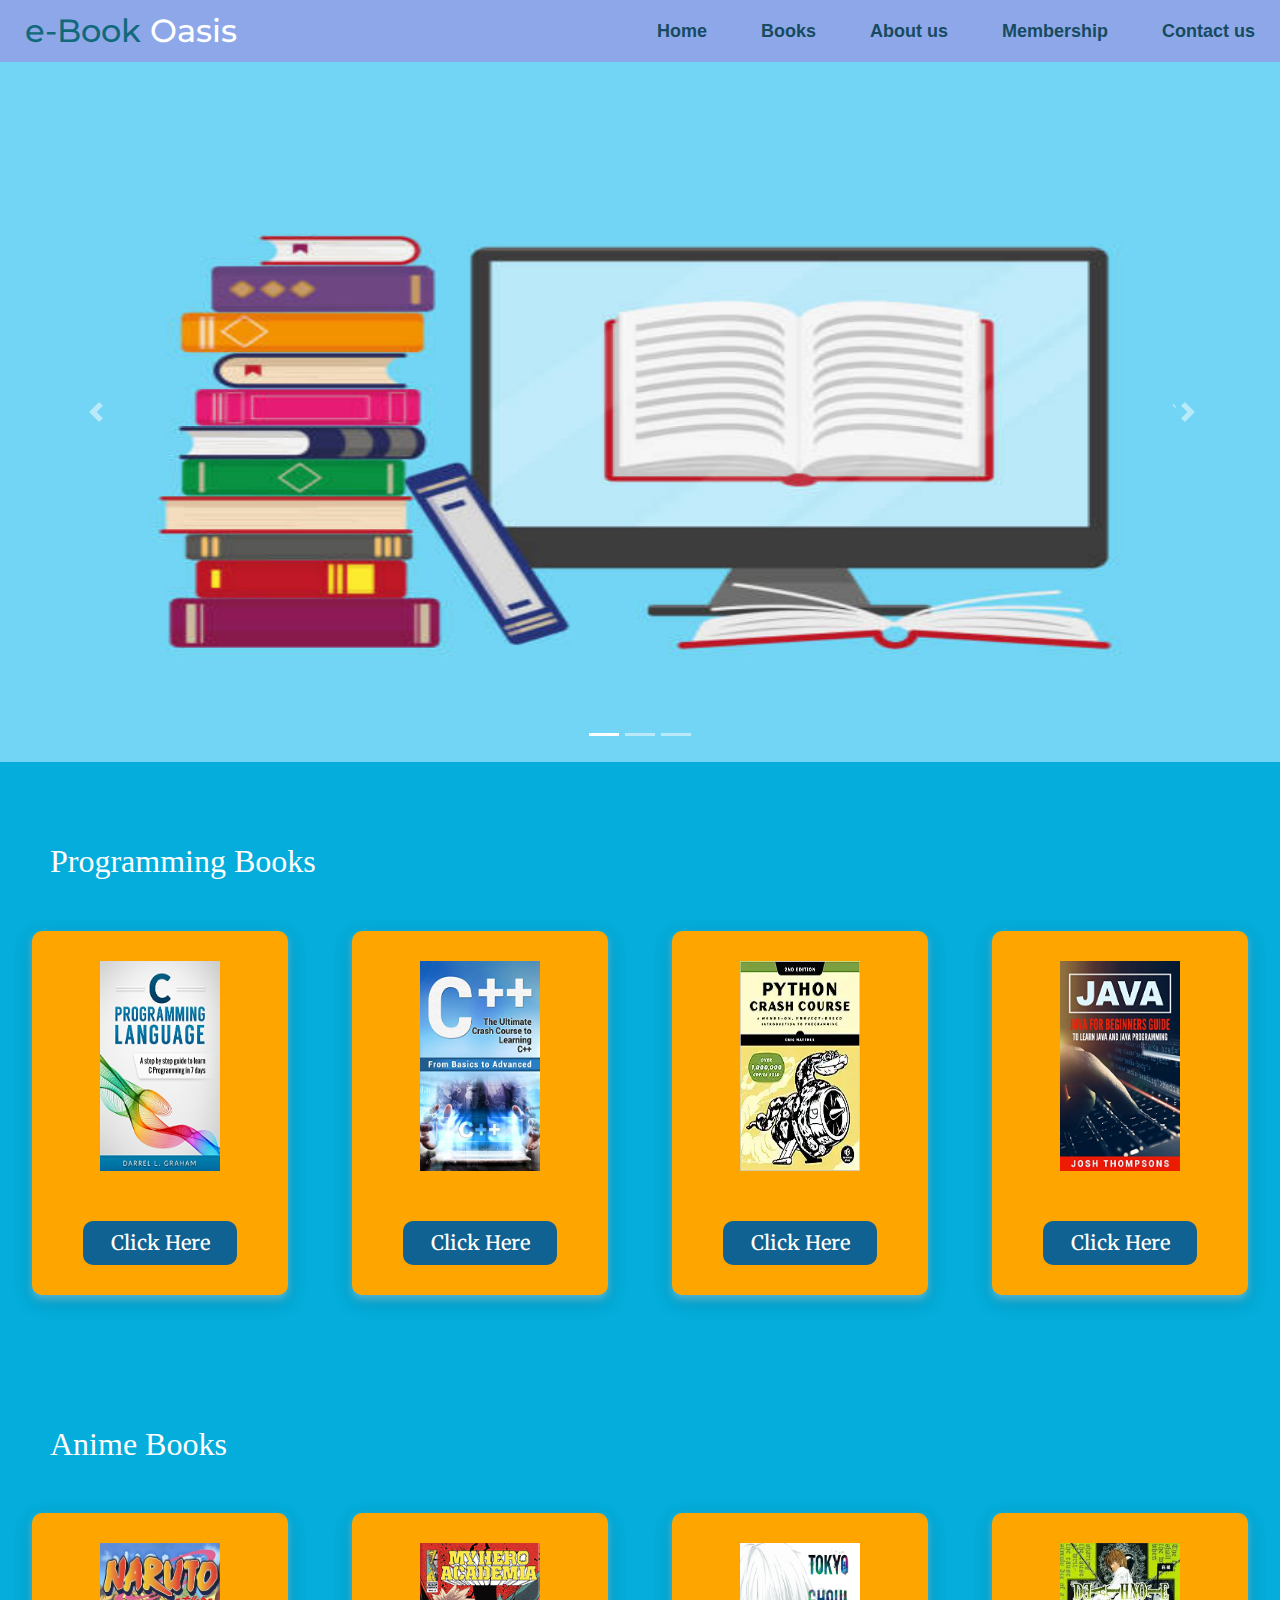
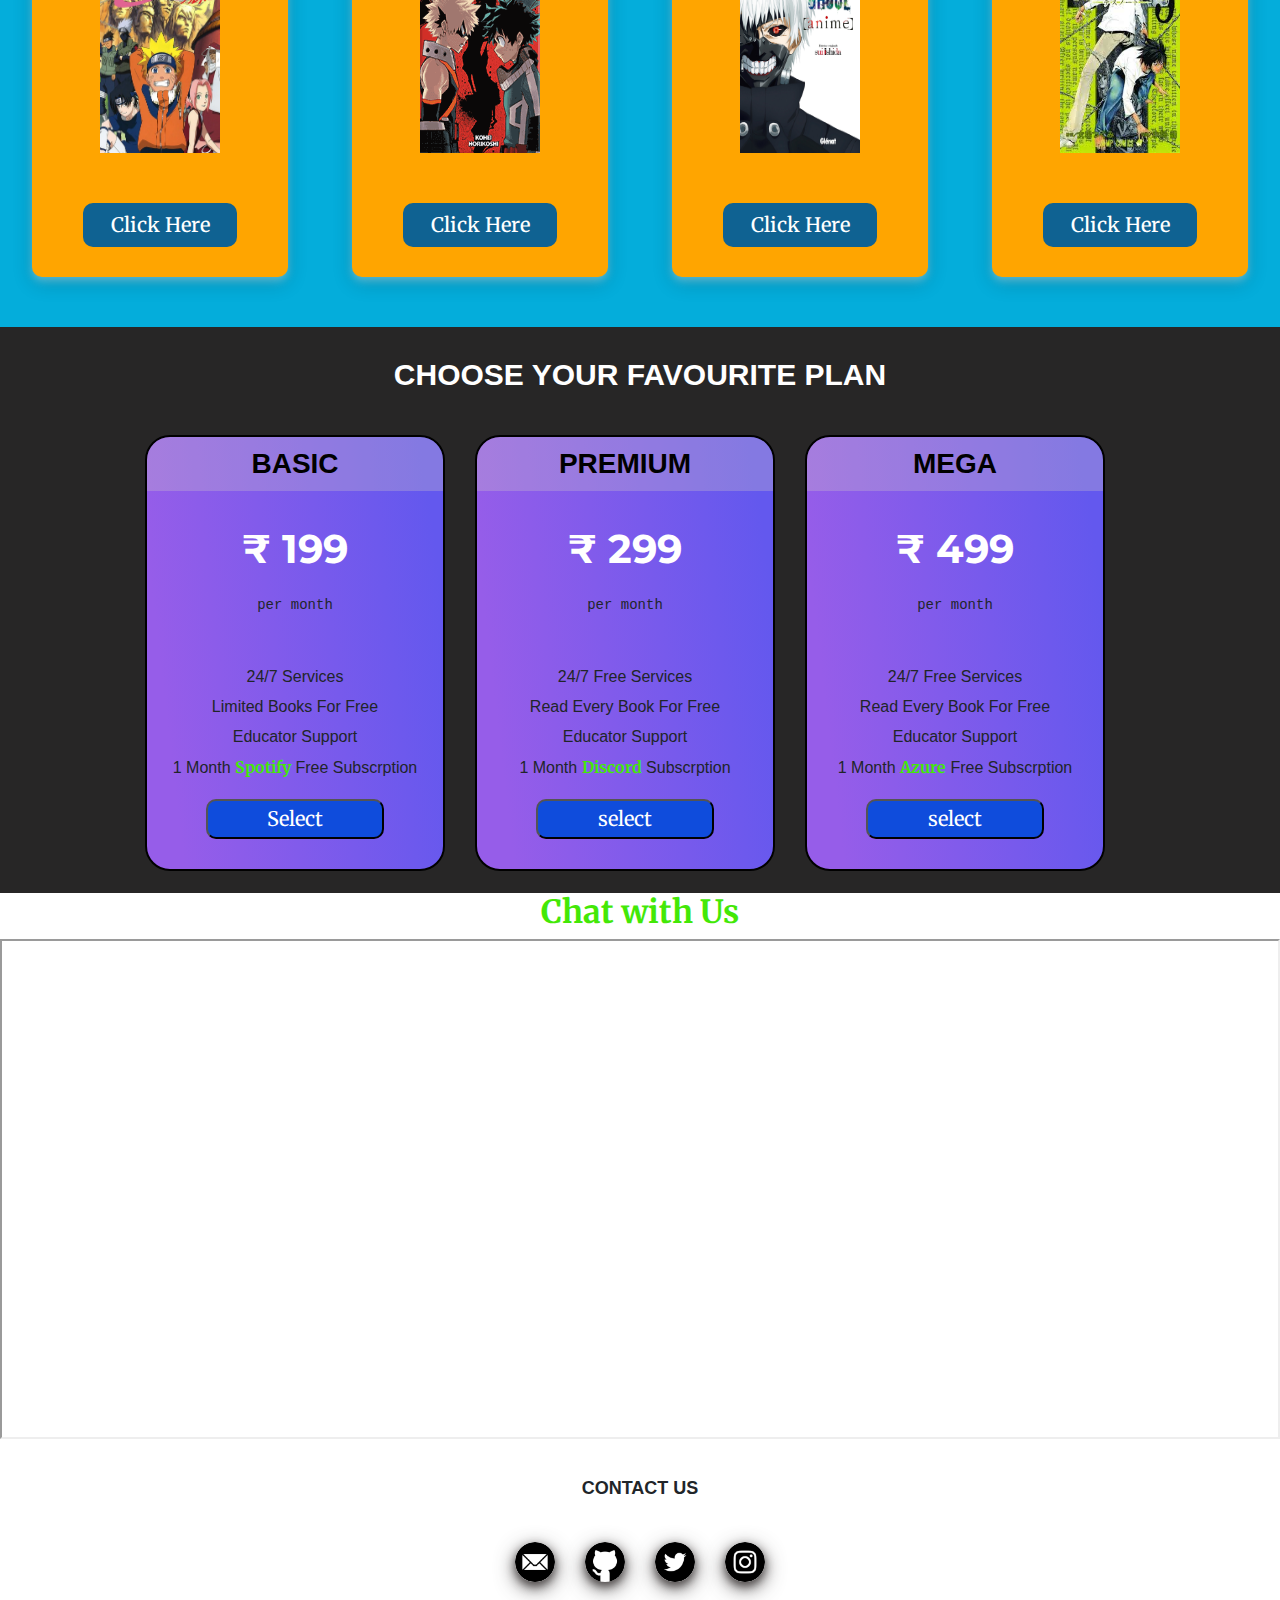
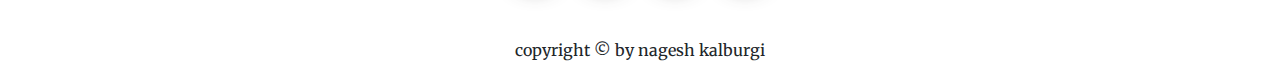
<file: index.html>
<!DOCTYPE html>
<html lang="en">

<head>
  <meta charset="UTF-8">
  <meta http-equiv="X-UA-Compatible" content="IE=edge">
  <meta name="viewport" content="width=device-width, initial-scale=1.0">
  <link rel="stylesheet" href="css/style.css">
  <link rel="shortcut icon" href="images/favicon-16x16.png" type="image/x-icon">
  <link rel="stylesheet" href="https://cdn.jsdelivr.net/npm/bootstrap@4.6.1/dist/css/bootstrap.min.css">
  <title>e-Book Oasis</title>
</head>

<body>
  <div class="main_container">
    <!-- flexbox navbar -->
    <div class="flex_navbar">
      <h2 id="image_logo"><a href="index.html"></a> <span>  e-Book </span>Oasis</h2>
      <ul>
        <li><a href="">Home</a></li>
        <li><a href="#2">Books</a></li>
        <li><a href="#3">About us</a></li>
        <li><a href="#price">Membership</a></li>
        <li><a href="#5">Contact us</a></li>
      </ul>
    </div>

    <!-- bootstrap carousel -->
    <div id="demo" class="carousel slide" data-ride="carousel">
      <!-- Indicators -->
      <ul class="carousel-indicators">
        <li data-target="#demo" data-slide-to="0" class="active"></li>
        <li data-target="#demo" data-slide-to="1"></li>
        <li data-target="#demo" data-slide-to="2"></li>
      </ul>

      <!-- The slideshow -->
      <div class="carousel-inner">
        <div class="carousel-item active">
          <img src="./images/bg3.jpg" alt="Los Angeles" width="800"
            height="400">
        </div>
        <div class="carousel-item">
          <img src="images/Yellow Purple 3D Annual Company Report Business Presentation.png" alt="Chicago" width="1100"
            height="400">
        </div>
        <div class="carousel-item">
          <img src="images/Yellow Purple 3D Annual Company Report Business Presentation (1).png" alt="Chicago"
            width="1100" height="400">
        </div>
      </div>

      <!-- Left and right controls -->
      <a class="carousel-control-prev" href="#demo" data-slide="prev">
        <span class="carousel-control-prev-icon"></span>
      </a>
      <a class="carousel-control-next" href="#demo" data-slide="next">`
        <span class="carousel-control-next-icon"></span>
      </a>
    </div>

    <!-- programming book section  -->
    <h2 id="book_heading">Programming Books </h2>
    <div class="row_section" id="2">
      <div class="column1" id="color1">
        <a href=""><img src="images/c programming.jpg" alt="C book" width="600" height="400"></a>
        <div class="desc">
          <h2><a href="Cbook.html" target="_parent">Click Here</a></h2>
        </div>
      </div>
      <div class="column1" id="color1">
        <a href=""><img src="images/c++.jpg" alt="c++ book" width="600" height="400"></a>
        <div class="desc">
          <h2><a href="" title="" target="_parent">Click Here</a></h2>
        </div>
      </div>
      <div class="column1" id="color1">
        <a href=""><img src="images/python.jpg" alt="python book" width="600" height="400"></a>
        <div class="desc">
          <h2><a href="" title="" target="_parent">Click Here</a></h2>
        </div>
      </div>
      <div class="column1" id="color1">
        <a href=""><img src="images/java.jpg" alt="java book" width="600" height="400"></a>
        <div class="desc">
          <h2><a href="" title="" target="_parent">Click Here</a></h2>
        </div>
      </div>
    </div>

    <!-- anime book sectiom  -->
    <h2 id="book_heading">Anime Books</h2>
    <div class="row_section">
      <div class="column1" id="color1">
        <a href=""><img src="images/Naruto_Poster (1).jpg" alt="C book" width="600" height="400"></a>
        <div class="desc">
          <h2><a href="naruto.html" title="" target="_parent">Click Here</a></h2>
        </div>
      </div>
      <div class="column1" id="color1">
        <a href=""><img src="images/hero.jpg" alt="c++ book" width="600" height="400"></a>
        <div class="desc">
          <h2><a href="" title="" target="_parent">Click Here</a></h2>
        </div>
      </div>
      <div class="column1" id="color1">
        <a href=""><img src="images/tokyo.jpg" alt="python book" width="600" height="400"></a>
        <div class="desc">
          <h2><a href="" title="" target="_parent">Click Here</a></h2>
        </div>
      </div>
      <div class="column1" id="color1">
        <a href=""><img src="images/deathnote.jpg" alt="java book" width="600" height="400"></a>
        <div class="desc">
          <h2><a href="" title="" target="_parent">Click Here</a></h2>
        </div>
      </div>
    </div>

    <!-- about us -->
    <!-- <div class="about_us" id="3">
      <div class="my_image">
        <img src="images/IMG_8836-modified.png" alt="">
      </div>
      <div class="image_desc">
        Lorem ipsum dolor sit amet, consectetur adipisicing elit. Enim, magnam obcaecati dignissimos necessitatibus quae
        blanditiis debitis. Ad accusantium adipisci a accusamus obcaecati debitis excepturi aspernatur libero
        necessitatibus! Dolor sunt incidunt harum placeat pariatur iure quibusdam consectetur provident, repellat
        reprehenderit est tempore expedita eius veniam dignissimos? Facilis eos magni, illo, laborum adipisci quas
        molestias neque consequuntur omnis error ad fuga excepturi, quasi doloremque pariatur nisi quae commodi autem
        quisquam laboriosam nostrum eligendi voluptate molestiae? Excepturi provident labore molestiae, placeat odit
        illum perferendis. Accusamus repellendus nemo veritatis, reiciendis eos at exercitationem culpa unde cupiditate
        repudiandae cum ipsam iusto cumque error! Omnis, culpa.
      </div>
    </div>
    <div class="about_us2">
      <div class="image_desc2">
        Lorem ipsum dolor sit amet, consectetur adipisicing elit. Enim, magnam obcaecati dignissimos necessitatibus quae
        blanditiis debitis. Ad accusantium adipisci a accusamus obcaecati debitis excepturi aspernatur libero
        necessitatibus! Dolor sunt incidunt harum placeat pariatur iure quibusdam consectetur provident, repellat
        reprehenderit est tempore expedita eius veniam dignissimos? Facilis eos magni, illo, laborum adipisci quas
        molestias neque consequuntur omnis error ad fuga excepturi, quasi doloremque pariatur nisi quae commodi autem
        quisquam laboriosam nostrum eligendi voluptate molestiae? Excepturi provident labore molestiae, placeat odit
        illum perferendis. Accusamus repellendus nemo veritatis, reiciendis eos at exercitationem culpa unde cupiditate
        repudiandae cum ipsam iusto cumque error! Omnis, culpa.
      </div>
      <div class="my_image2">
        <img src="images/download-modified.png" alt="">
      </div>
    </div> -->

    <!-- membership -->

    <h3 id="price" class="plan_h3">Choose Your favourite Plan</h3>
    <div class="fcontainer">
        <div class="box1 hover_box">
            <h3>Basic</h3>
            <p class="price"><span>₹ 199</span><pre>per month</pre></p>
            <ul class="list_item">
                <li class="plan_item_list">24/7 services</li>
                <li class="plan_item_list">Limited books for free</li>
                <li class="plan_item_list">Educator support</li>
                <li class="plan_item_list">1 month <b>spotify</b> Free subscrption </li>
            </ul>
            <button class="btn2">Select</button>
        </div>
        <div class="box1 hover_box">
            <h3>Premium</h3>
            <p class="price"><span>₹ 299</span><pre>per month</pre></p>
            <ul class="list_item">
                <li class="plan_item_list">24/7 free services</li>
                <li class="plan_item_list">Read Every Book For Free</li>
                <li class="plan_item_list">Educator support</li>
                <li class="plan_item_list">1 month <b>Discord</b> subscrption</li>
            </ul>
            <button class="btn2">select</button>
        </div>
        <div class="box1 hover_box">
            <h3>Mega</h3>
            <p class="price"><span>₹ 499</span><pre>per month</pre></p>
            <ul class="list_item">
                <li class="plan_item_list">24/7 free services</li>
                <li class="plan_item_list">Read every book for free</li>
                <li class="plan_item_list">Educator support</li>
                <li class="plan_item_list">1 month <b>Azure</b> Free subscrption</li>
            </ul>
            <button class="btn2">select</button>
        </div>
    </div>
      <div class="bot">
       <h2 style="text-align: center; color: #edf511; top: 10px;"><b>Chat with Us</b></h2>
    </div>

     <iframe src='https://webchat.botframework.com/embed/lang-nagesh-bot?s=9NSZtb6tmkA.cx4sSFeMuj4lRsMOF0PtWuWT8x8V77Z07zcecAAbCuQ'  style='min-width: 400px; width: 100%; min-height: 500px;'></iframe>
     

    <footer class="footer_section" id="5">
      
      <div class="contact_us">
        <header>Contact Us</header>
        <ul>
          <li><a href="mailto:nageshkalburgi9665@gmail.com"><img src="images/email.png" alt="email.png" title="email" style="width: 40px; height: 40px;"></a></li>
          <li><a href="https://github.com/nageshkalburgi"><img src="images/github.png" alt="github.png" title="github" style="width: 40px; height: 40px;"></a></li>
          <li><a href="https://twitter.com/NageshKalb88791"><img src="images/twitter.png" alt="twitter.png" title="twitter" style="width: 40px; height: 40px;"></a></li>
          <li><a href="https://www.instagram.com/m_r_nagesh_k/"><img src="images/instagram.png" alt="instagram.png" title="instagram" style="width: 40px; height: 40px;"></a></li>
        </ul>
      </div>
      <!-- <div class="footer_desc">
        <h2>Designed  by </h2>
      </div> -->
    </footer>
  </div>
  <!-- bootstrap js -->
  <script src="https://cdn.jsdelivr.net/npm/jquery@3.6.0/dist/jquery.slim.min.js"></script>
  <script src="https://cdn.jsdelivr.net/npm/popper.js@1.16.1/dist/umd/popper.min.js"></script>
  <script src="https://cdn.jsdelivr.net/npm/bootstrap@4.6.1/dist/js/bootstrap.bundle.min.js"></script>
  
  <section class="w31-copyright text-center">
    <div class="container">
      <p class="copy-footer-29">copyright &copy; by nagesh kalburgi</p>
    </div>
  </section>
  <p></p>
</body>

</html>
</file>
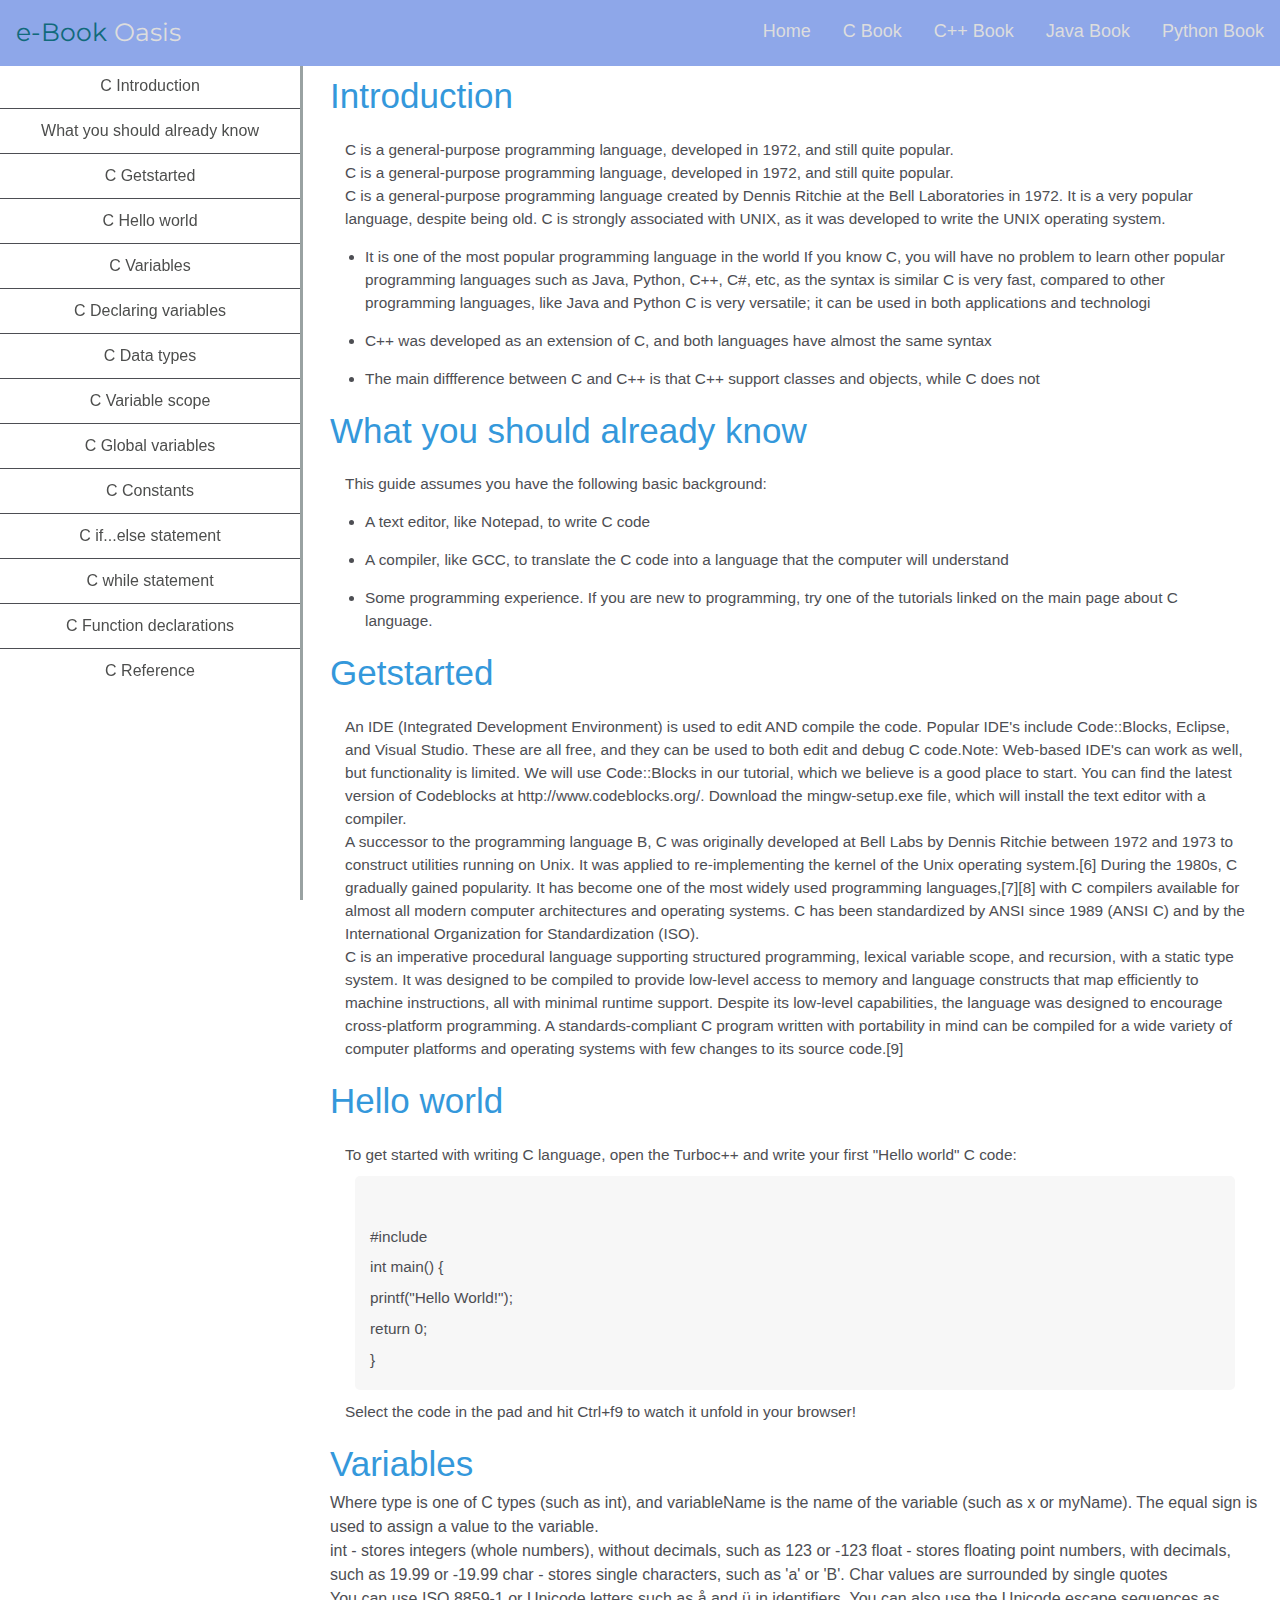
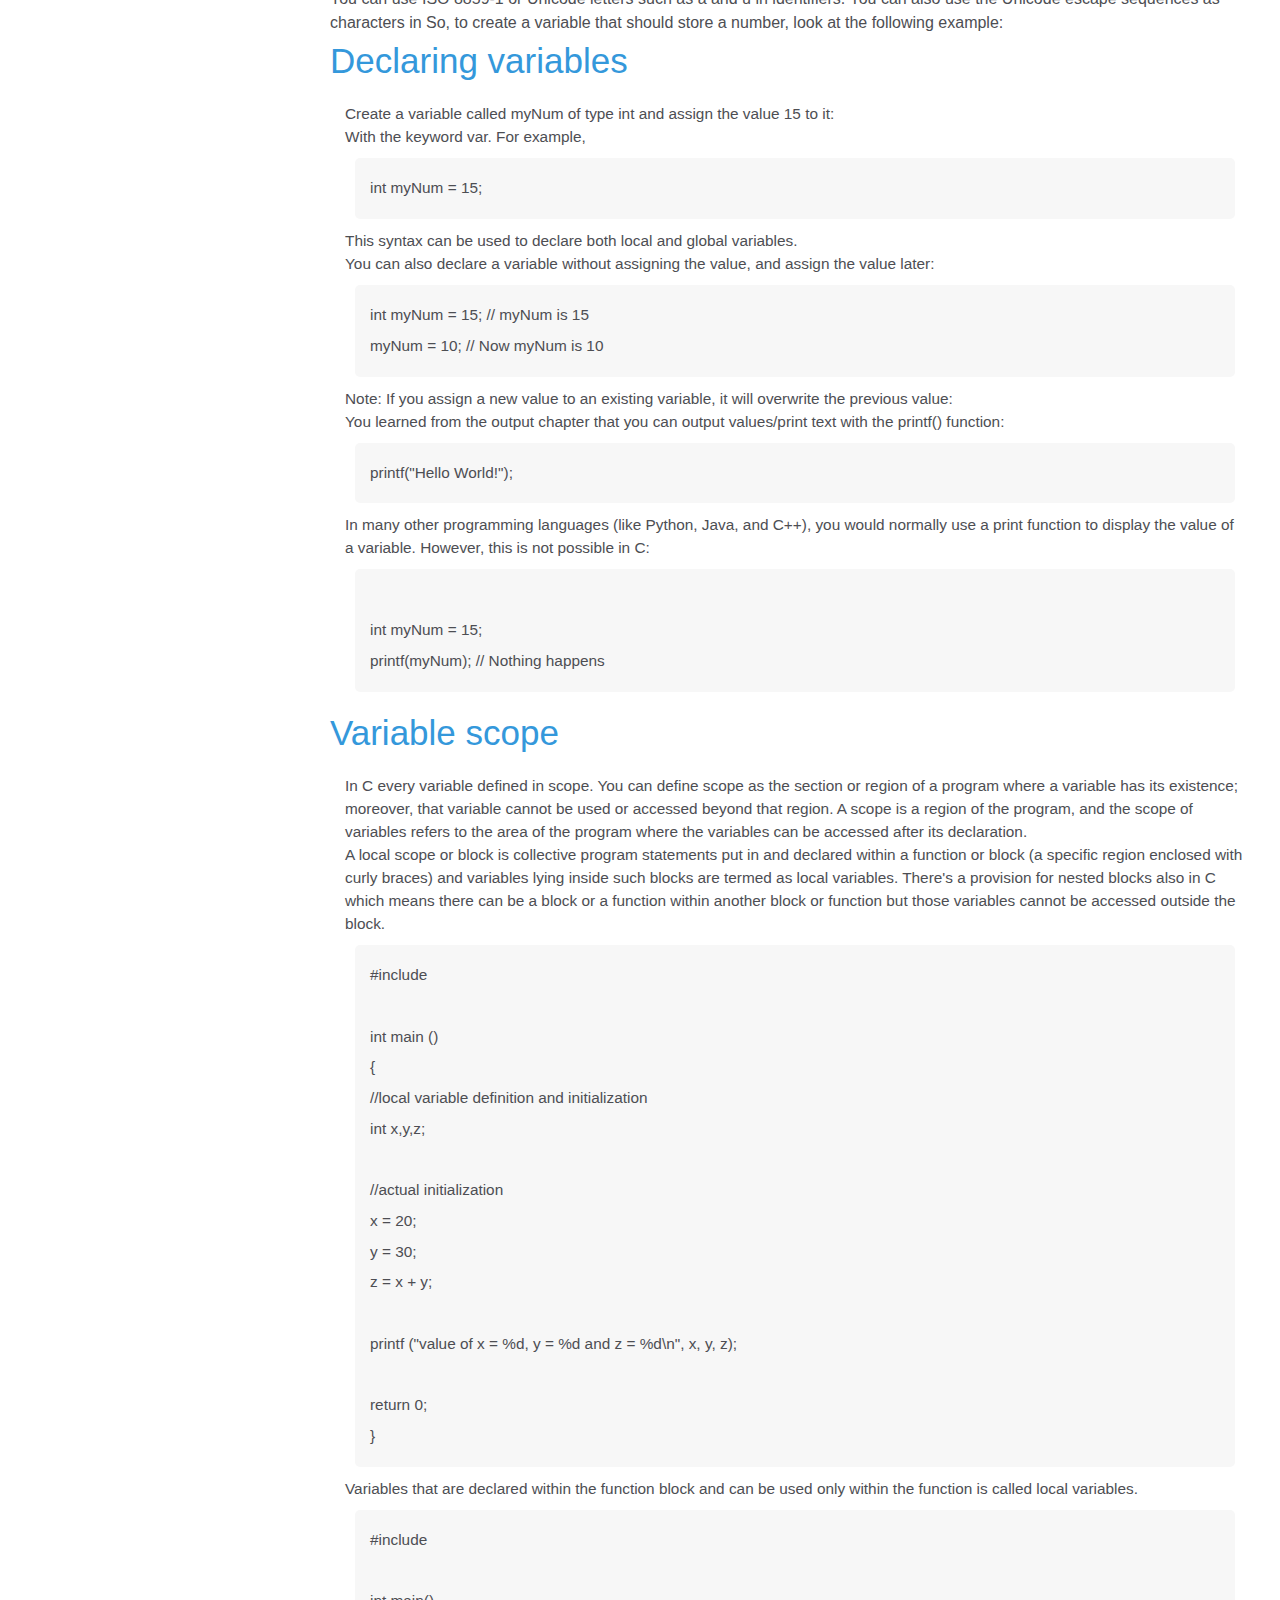
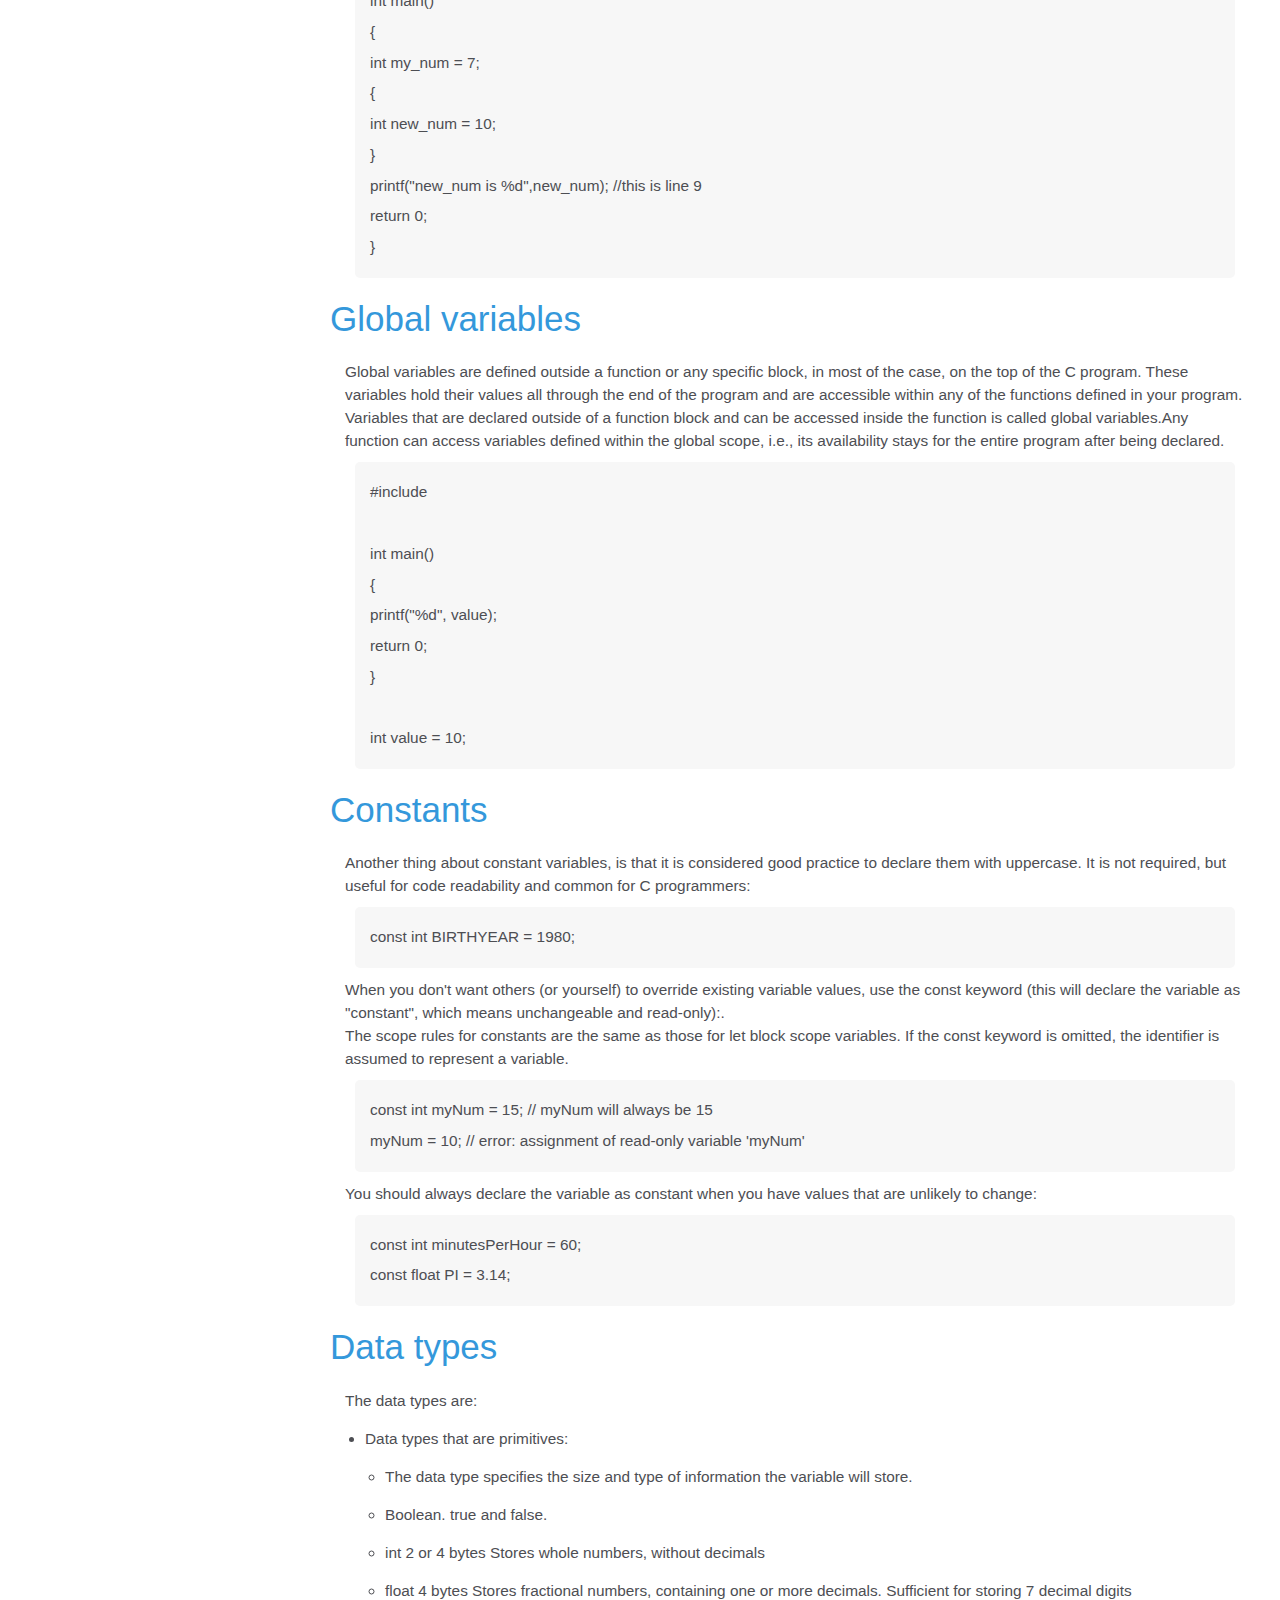
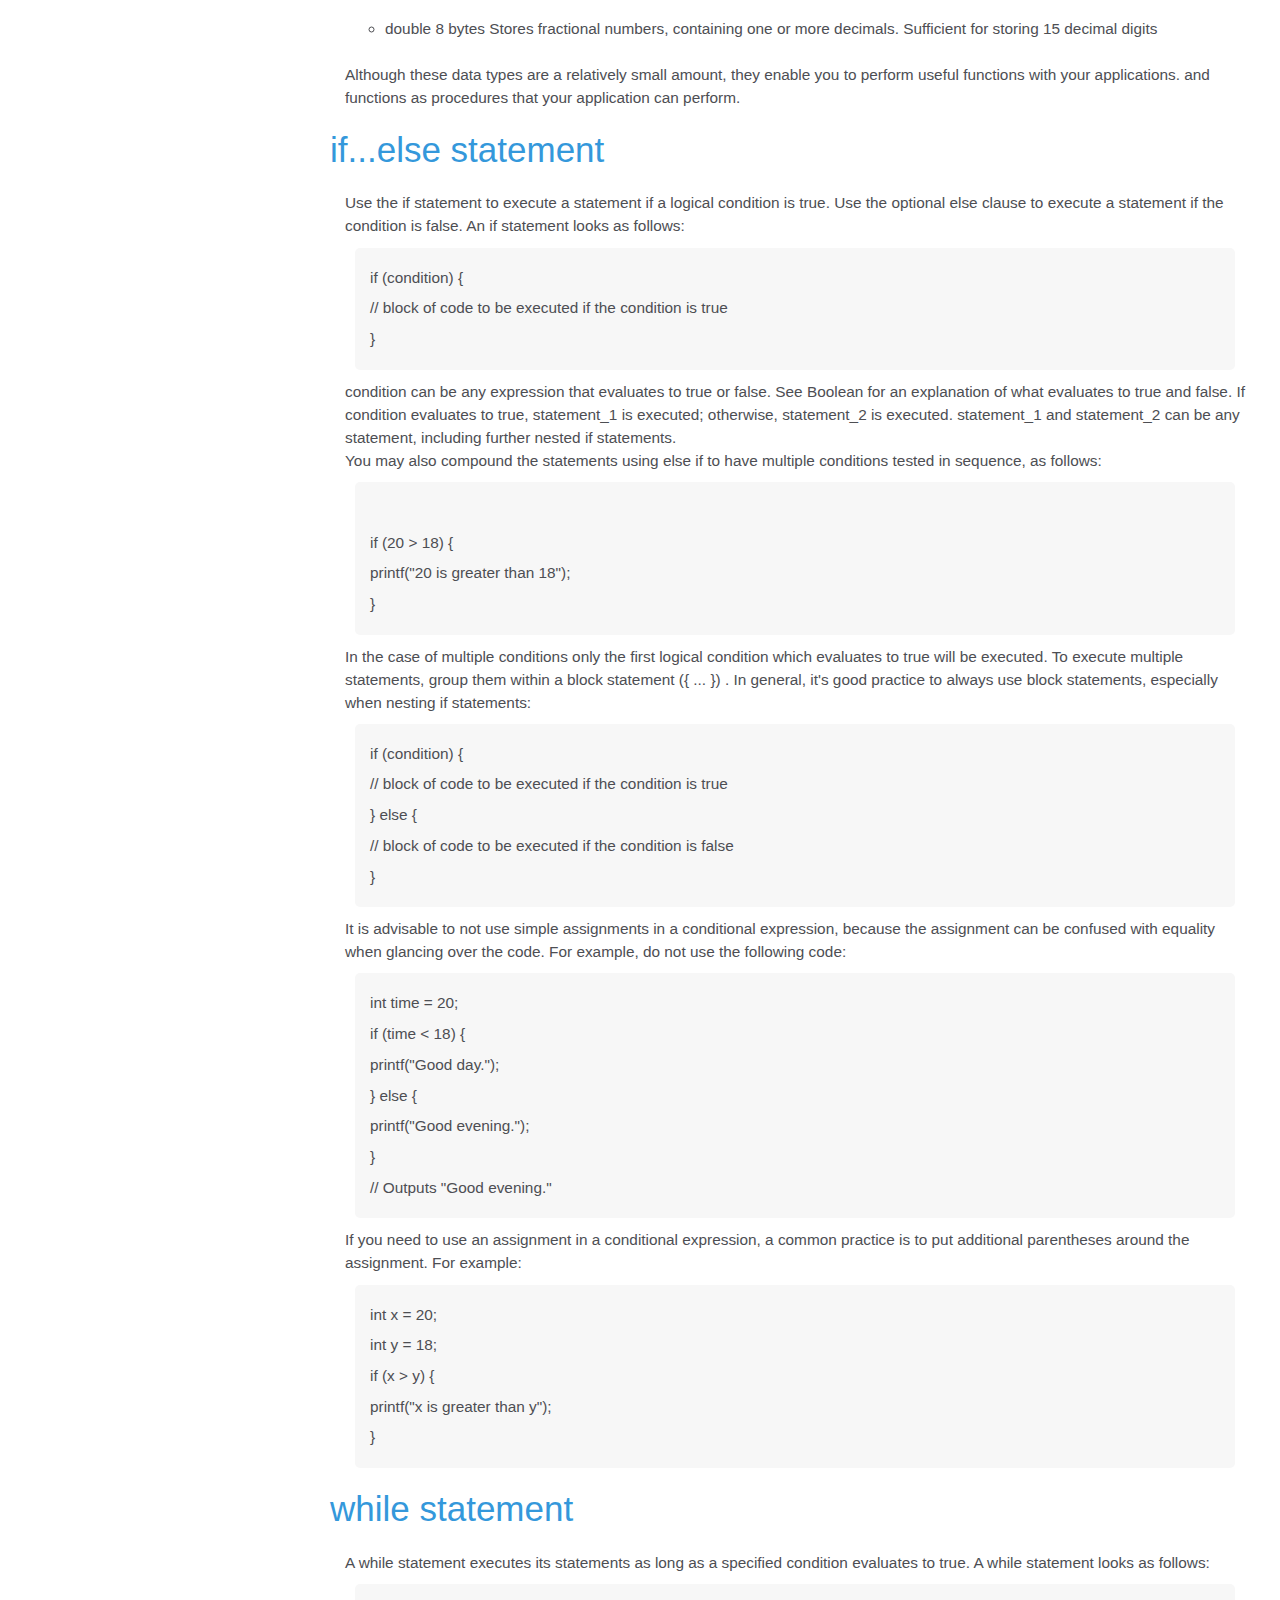
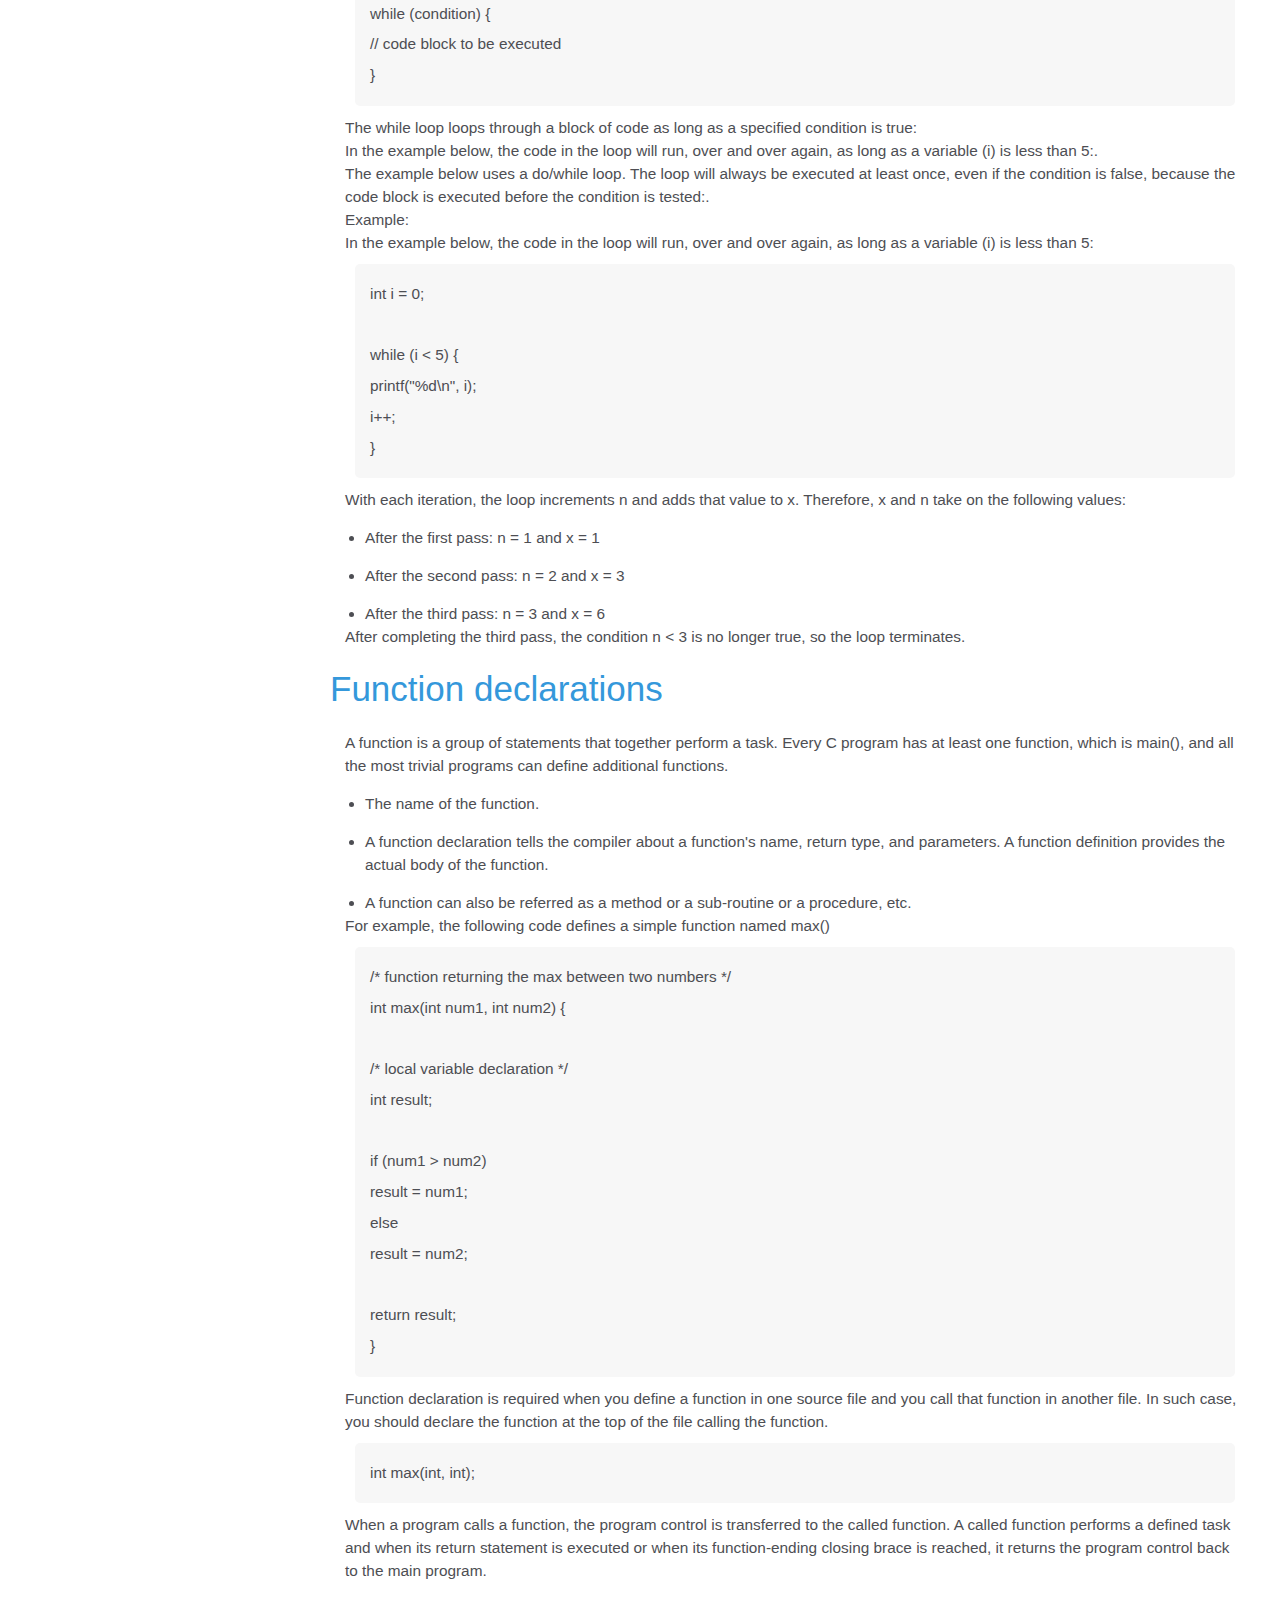
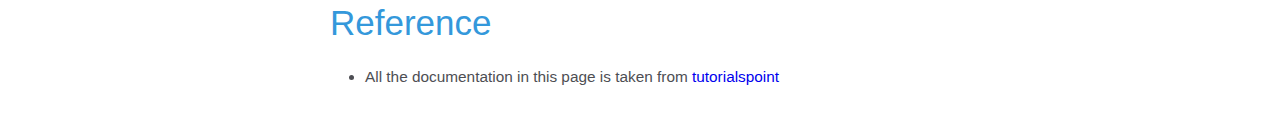
<file: Cbook.html>
<!DOCTYPE html>
<html lang="en">
<head>
    <meta charset="UTF-8">
    <meta http-equiv="X-UA-Compatible" content="IE=edge">
    <meta name="viewport" content="width=device-width, initial-scale=1.0">
    <link rel="shortcut icon" href="images/favicon-16x16.png" type="image/x-icon">
    <link rel="stylesheet" href="https://cdnjs.cloudflare.com/ajax/libs/font-awesome/4.7.0/css/font-awesome.min.css">
    <link rel="stylesheet" href="css/Cbook.css">
    <title>e-Book Oasis</title>
</head>
<body>
    <div class="page_wrapper">
        <div class="topnav sticky" id="myTopnav">
            <a href="#title" class="active home"> <span>e-Book</span> Oasis</a>
                 <!-- <h2 id="image_logo"><a href=""></a> <span>  e-Book </span>Oasis</h2> -->
            <a class="act" href="#python">Python Book</a>
            <a class="act" href="#java">Java Book</a>
            <a class="act" href="#c++">C++ Book</a>
            <a class="act" href="Cbook.html">C Book</a>
            <a class="act" href="index.html">Home</a>
            </a>
            <a href="javascript:void(0);" class="icon" onclick="myFunction()">
              <i class="fa fa-bars"></i>
            </a>
          </div>

          <!-- documentation -->
          <nav id="navbar">
            <header>C Tutorial</header>
            <ul>
              <li><a class="nav-link" href="#Introduction">C Introduction</a></li>
              <li>
                <a class="nav-link" href="#What_you_should_already_know"
                  >What you should already know</a
                >
              </li>
              <li>
                <a class="nav-link" href="#Getstarted">C Getstarted</a>
              </li>
              <li><a class="nav-link" href="#Hello_world">C Hello world</a></li>
              <li><a class="nav-link" href="#Variables">C Variables</a></li>
              <li>
                <a class="nav-link" href="#Declaring_variables">C Declaring variables</a>
                <li><a class="nav-link" href="#Data_types">C Data types</a></li>
              </li>
              <li><a class="nav-link" href="#Variable_scope">C Variable scope</a></li>
              <li><a class="nav-link" href="#Global_variables">C Global variables</a></li>
              <li><a class="nav-link" href="#Constants">C Constants</a></li>
              <li>
                <a class="nav-link" href="#if...else_statement">C if...else statement</a>
              </li>
              <li><a class="nav-link" href="#while_statement">C while statement</a></li>
              <li>
                <a class="nav-link" href="#Function_declarations"
                  >C Function declarations</a
                >
              </li>
              <li><a class="nav-link" href="#Reference">C Reference</a></li>
            </ul>
          </nav>

          <!-- C book data -->
          <main id="main-doc">
            <section class="main-section" id="Introduction">
              <header>Introduction</header>
              <article>
                <p>
                  C is a general-purpose programming language, developed in 1972, and still quite popular.<br>
                  C is a general-purpose programming language, developed in 1972, and still quite popular.
                </p>
          
                <p>
                  C is a general-purpose programming language created by Dennis Ritchie at the Bell Laboratories in 1972.

It is a very popular language, despite being old.

C is strongly associated with UNIX, as it was developed to write the UNIX operating system.
                </p>
                <ul>
                  <li>
                    It is one of the most popular programming language in the world
If you know C, you will have no problem to learn other popular programming languages such as Java, Python, C++, C#, etc, as the syntax is similar
C is very fast, compared to other programming languages, like Java and Python
C is very versatile; it can be used in both applications and technologi
                  </li>
                  <li>C++ was developed as an extension of C, and both languages have almost the same syntax
                  </li>
                  <li>The main diffference between C and C++ is that C++ support classes and objects, while C does not
                  </li>
                </ul>
              </article>
            </section>
            <section class="main-section" id="What_you_should_already_know">
              <header>What you should already know</header>
              <article>
                <p>This guide assumes you have the following basic background:</p>
          
                <ul>
                  <li>
                    A text editor, like Notepad, to write C code
                  </li>
                  <li>A compiler, like GCC, to translate the C code into a language that the computer will understand</li>
                  <li>
                    Some programming experience. If you are new to programming, try one of
                    the tutorials linked on the main page about C language.
                  </li>
                </ul>
              </article>
            </section>
            <section class="main-section" id="Getstarted">
              <header>Getstarted</header>
              <article>
                <p>
                  An IDE (Integrated Development Environment) is used to edit AND compile the code.
                  Popular IDE's include Code::Blocks, Eclipse, and Visual Studio. These are all free, and they can be used to both edit and debug C code.Note: Web-based IDE's can work as well, but functionality is limited.
                  We will use Code::Blocks in our tutorial, which we believe is a good place to start.
                  You can find the latest version of Codeblocks at http://www.codeblocks.org/. Download the mingw-setup.exe file, which will install the text editor with a compiler.
                </p>
          
                <p>
                  A successor to the programming language B, C was originally developed at Bell Labs by Dennis Ritchie between 1972 and 1973 to construct utilities running on Unix. It was applied to re-implementing the kernel of the Unix operating system.[6] During the 1980s, C gradually gained popularity. It has become one of the most widely used programming languages,[7][8] with C compilers available for almost all modern computer architectures and operating systems. C has been standardized by ANSI since 1989 (ANSI C) and by the International Organization for Standardization (ISO).
                </p>
                <p>
                  C is an imperative procedural language supporting structured programming, lexical variable scope, and recursion, with a static type system. It was designed to be compiled to provide low-level access to memory and language constructs that map efficiently to machine instructions, all with minimal runtime support. Despite its low-level capabilities, the language was designed to encourage cross-platform programming. A standards-compliant C program written with portability in mind can be compiled for a wide variety of computer platforms and operating systems with few changes to its source code.[9]
                </p>
              </article>
            </section>
            <section class="main-section" id="Hello_world">
              <header>Hello world</header>
              <article>
                To get started with writing C language, open the Turboc++ and write your
                first "Hello world" C code:
                <code>
                  #include<stdio.h>
                    int main() {
                      printf("Hello World!");
                      return 0;
                    }
                </code>
                Select the code in the pad and hit Ctrl+f9 to watch it unfold in your
                browser!
              </article>
            </section>
            <section class="main-section" id="Variables">
              <header>Variables</header>
              <p>
                Where type is one of C types (such as int), and variableName is the name of the variable (such as x or myName). The equal sign is used to assign a value to the variable.
              </p>
              <p>
                int - stores integers (whole numbers), without decimals, such as 123 or -123
                float - stores floating point numbers, with decimals, such as 19.99 or -19.99
                char - stores single characters, such as 'a' or 'B'. Char values are surrounded by single quotes
              </p>
              <p>
                You can use ISO 8859-1 or Unicode letters such as å and ü in identifiers.
                You can also use the Unicode escape sequences as characters in
                So, to create a variable that should store a number, look at the following example:
              </p>
            </section>
            <section class="main-section" id="Declaring_variables">
              <header>Declaring variables</header>
              <article>
                Create a variable called myNum of type int and assign the value 15 to it:                <p>
                  With the keyword var. For example, 
                  <code>int myNum = 15;</code> This syntax
                  can be used to declare both local and global variables.
                </p>
                <p>
                  You can also declare a variable without assigning the value, and assign the value later:
                   <code>int myNum = 15;  // myNum is 15
                    myNum = 10;  // Now myNum is 10</code>Note: If you assign a new value to an existing variable, it will overwrite the previous value:
                </p>
                <p>
                  You learned from the output chapter that you can output values/print text with the printf() function:
                  <code>printf("Hello World!");</code> In many other programming languages (like Python, Java, and C++), you would normally use a print function to display the value of a variable. However, this is not possible in C:
                </p>
                <code>
                  int myNum = 15;
                  printf(myNum);  // Nothing happens
                </code>
              </article>
            </section>
            <section class="main-section" id="Variable_scope">
              <header>Variable scope</header>
              <article>
                <p>
                  In C every variable defined in scope. You can define scope as the section or region of a program where a variable has its existence; moreover, that variable cannot be used or accessed beyond that region.
                  A scope is a region of the program, and the scope of variables refers to the area of the program where the variables can be accessed after its declaration.
                </p>
          
                <p>
                  A local scope or block is collective program statements put in and declared within a function or block (a specific region enclosed with curly braces) and variables lying inside such blocks are termed as local variables. There's a provision for nested blocks also in C which means there can be a block or a function within another block or function but those variables cannot be accessed outside the block.
                </p>
                <code>#include <stdio.h>
 
                  int main ()
                  {
                      //local variable definition and initialization
                      int x,y,z;
                       
                      //actual initialization
                      x = 20;
                      y = 30;
                      z = x + y;
                       
                      printf ("value of x = %d, y = %d and z = %d\n", x, y, z);
                       
                      return 0;
                  }</code>
                <p>
                  Variables that are declared within the function block and can be used only within the function is called local variables.
                </p>
          
                <code
                  >#include <stdio.h>

                    int main() 
                    {
                        int my_num = 7;
                        {
                            int new_num = 10;
                        } 
                        printf("new_num is %d",new_num); //this is line 9
                        return 0;
                    }</code
                >
              </article>
            </section>
            <section class="main-section" id="Global_variables">
              <header>Global variables</header>
              <article>
                <p>
                  Global variables are defined outside a function or any specific block, in most of the case, on the top of the C program. These variables hold their values all through the end of the program and are accessible within any of the functions defined in your program.
                </p>
          
                <p>
                  Variables that are declared outside of a function block and can be accessed inside the function is called global variables.Any function can access variables defined within the global scope, i.e., its availability stays for the entire program after being declared.
                </p>
                <code>#include <stdio.h>

                  int main()
                  {
                      printf("%d", value);
                      return 0;
                  }
                  
                  int value = 10;</code>
              </article>
            </section>
            <section class="main-section" id="Constants">
              <header>Constants</header>
              <article>
                <p>
                  Another thing about constant variables, is that it is considered good practice to declare them with uppercase. It is not required, but useful for code readability and common for C programmers:
                </p>
          
                <code>const int BIRTHYEAR = 1980;
                </code>
                <p>
                  When you don't want others (or yourself) to override existing variable values, use the const keyword (this will declare the variable as "constant", which means unchangeable and read-only):.
                </p>
          
                <p>
                  The scope rules for constants are the same as those for let block scope
                  variables. If the const keyword is omitted, the identifier is assumed to
                  represent a variable.
                </p>
          
                <code
                  >const int myNum = 15;  // myNum will always be 15
                  myNum = 10;  // error: assignment of read-only variable 'myNum'</code
                >
                <p>You should always declare the variable as constant when you have values that are unlikely to change:</p>
                <code>const int minutesPerHour = 60;
                  const float PI = 3.14;</code>
              </article>
            </section>
            <section class="main-section" id="Data_types">
              <header>Data types</header>
              <article>
                <p>The data types are:</p>
                <ul>
                  <li>
                    <p>Data types that are primitives:</p>
                    <ul>
                      <li>The data type specifies the size and type of information the variable will store.</li>
                      <li>Boolean. true and false.</li>
                      
                      <li>int	2 or 4 bytes	Stores whole numbers, without decimals</li>
                      <li>float	4 bytes	Stores fractional numbers, containing one or more decimals. Sufficient for storing 7 decimal digits</li>
                      <li>double	8 bytes	Stores fractional numbers, containing one or more decimals. Sufficient for storing 15 decimal digits</li>
                    </ul>
                  </li>
          
                </ul>
                <br>
                Although these data types are a relatively small amount, they enable you
                to perform useful functions with your applications. and functions as procedures that
                your application can perform.
              </article>
            </section>
            <section class="main-section" id="if...else_statement">
              <header>if...else statement</header>
              <article>
                Use the if statement to execute a statement if a logical condition is
                true. Use the optional else clause to execute a statement if the condition
                is false. An if statement looks as follows:
          
                <code>if (condition) {
                  // block of code to be executed if the condition is true
                }</code>
                condition can be any expression that evaluates to true or false. See
                Boolean for an explanation of what evaluates to true and false. If
                condition evaluates to true, statement_1 is executed; otherwise,
                statement_2 is executed. statement_1 and statement_2 can be any statement,
                including further nested if statements.
                <p>
                  You may also compound the statements using else if to have multiple
                  conditions tested in sequence, as follows:
                </p>
                <code>
                  if (20 > 18) {
                    printf("20 is greater than 18");
                  }
                </code>
                In the case of multiple conditions only the first logical condition which
                evaluates to true will be executed. To execute multiple statements, group
                them within a block statement ({ ... }) . In general, it's good practice
                to always use block statements, especially when nesting if statements:
          
                <code
                  >if (condition) {
                    // block of code to be executed if the condition is true
                  } else {
                    // block of code to be executed if the condition is false
                  }</code
                >
                It is advisable to not use simple assignments in a conditional expression,
                because the assignment can be confused with equality when glancing over
                the code. For example, do not use the following code:
                <code>int time = 20;
                  if (time < 18) {
                    printf("Good day.");
                  } else {
                    printf("Good evening.");
                  }
                  // Outputs "Good evening."</code> If you need to use an
                assignment in a conditional expression, a common practice is to put
                additional parentheses around the assignment. For example:
          
                <code>int x = 20;
                  int y = 18;
                  if (x > y) {
                    printf("x is greater than y");
                  }</code>
              </article>
            </section>
            <section class="main-section" id="while_statement">
              <header>while statement</header>
              <article>
                A while statement executes its statements as long as a specified condition
                evaluates to true. A while statement looks as follows:
          
                <code>while (condition) {
                  // code block to be executed
                }</code> The while loop loops through a block of code as long as a specified condition is true:
                <p>
                  In the example below, the code in the loop will run, over and over again, as long as a variable (i) is less than 5:.
                </p>
          
                <p>
                  The example below uses a do/while loop. The loop will always be executed at least once, even if the condition is false, because the code block is executed before the condition is tested:.
                </p>
          
                Example:
          
                <p>In the example below, the code in the loop will run, over and over again, as long as a variable (i) is less than 5:</p>
          
                <code>int i = 0;

                  while (i < 5) {
                    printf("%d\n", i);
                    i++;
                  }</code>
                <p>
                  With each iteration, the loop increments n and adds that value to x.
                  Therefore, x and n take on the following values:
                </p>
          
                <ul>
                  <li>After the first pass: n = 1 and x = 1</li>
                  <li>After the second pass: n = 2 and x = 3</li>
                  <li>After the third pass: n = 3 and x = 6</li>
                </ul>
                <p>
                  After completing the third pass, the condition n &lt; 3 is no longer
                  true, so the loop terminates.
                </p>
              </article>
            </section>
            <section class="main-section" id="Function_declarations">
              <header>Function declarations</header>
              <article>
                A function is a group of statements that together perform a task. Every C program has at least one function, which is main(), and all the most trivial programs can define additional functions.
          
                <ul>
                  <li>The name of the function.</li>
                  <li>
                    A function declaration tells the compiler about a function's name, return type, and parameters. A function definition provides the actual body of the function.
                  </li>
                  <li>
                    A function can also be referred as a method or a sub-routine or a procedure, etc.
                  </li>
                </ul>
                <p>
                  For example, the following code defines a simple function named max()
                </p>
          
                <code>/* function returning the max between two numbers */
                  int max(int num1, int num2) {
                  
                     /* local variable declaration */
                     int result;
                   
                     if (num1 > num2)
                        result = num1;
                     else
                        result = num2;
                   
                     return result; 
                  }</code>
                <p>
                  Function declaration is required when you define a function in one source file and you call that function in another file. In such case, you should declare the function at the top of the file calling the function.
                </p>
                <code>int max(int, int);
                </code>
                <p>
                  When a program calls a function, the program control is transferred to the called function. A called function performs a defined task and when its return statement is executed or when its function-ending closing brace is reached, it returns the program control back to the main program.
                </p>
              </article>
            </section>
            <section class="main-section" id="Reference">
              <header>Reference</header>
              <article>
                <ul>
                  <li>
                    All the documentation in this page is taken from
                    <a
                      href="https://www.tutorialspoint.com/cprogramming/c_functions.htm"
                      target="_blank"
                      >tutorialspoint</a
                    >
                  </li>
                </ul>
              </article>
            </section>
          </main>
          
    </div>

    <section class="w31-copyright text-center">
      <div class="container">
        <p class="copy-footer-29">copyright &copy; by nagesh kalburgi</p>
      </div>
    </section>
    <script src="javascript/index.js"></script>
</body>
</html>
</file>
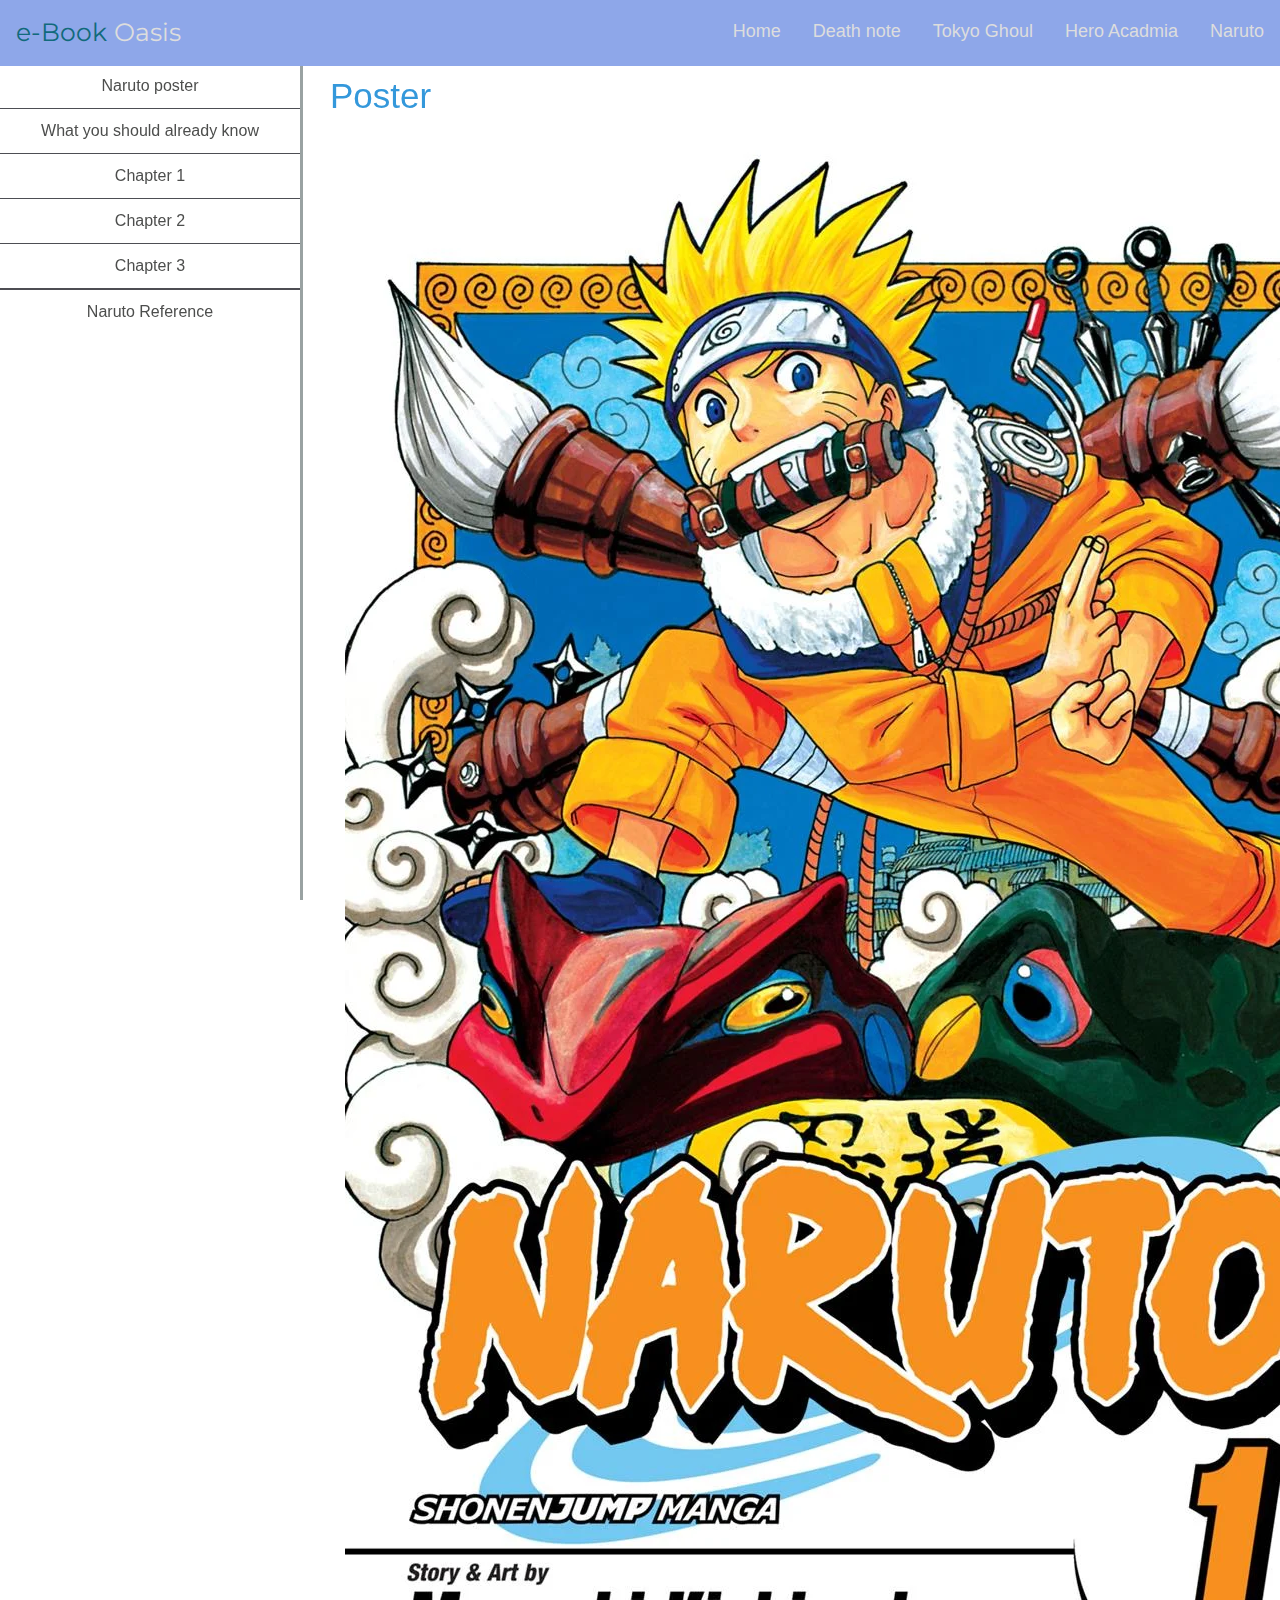
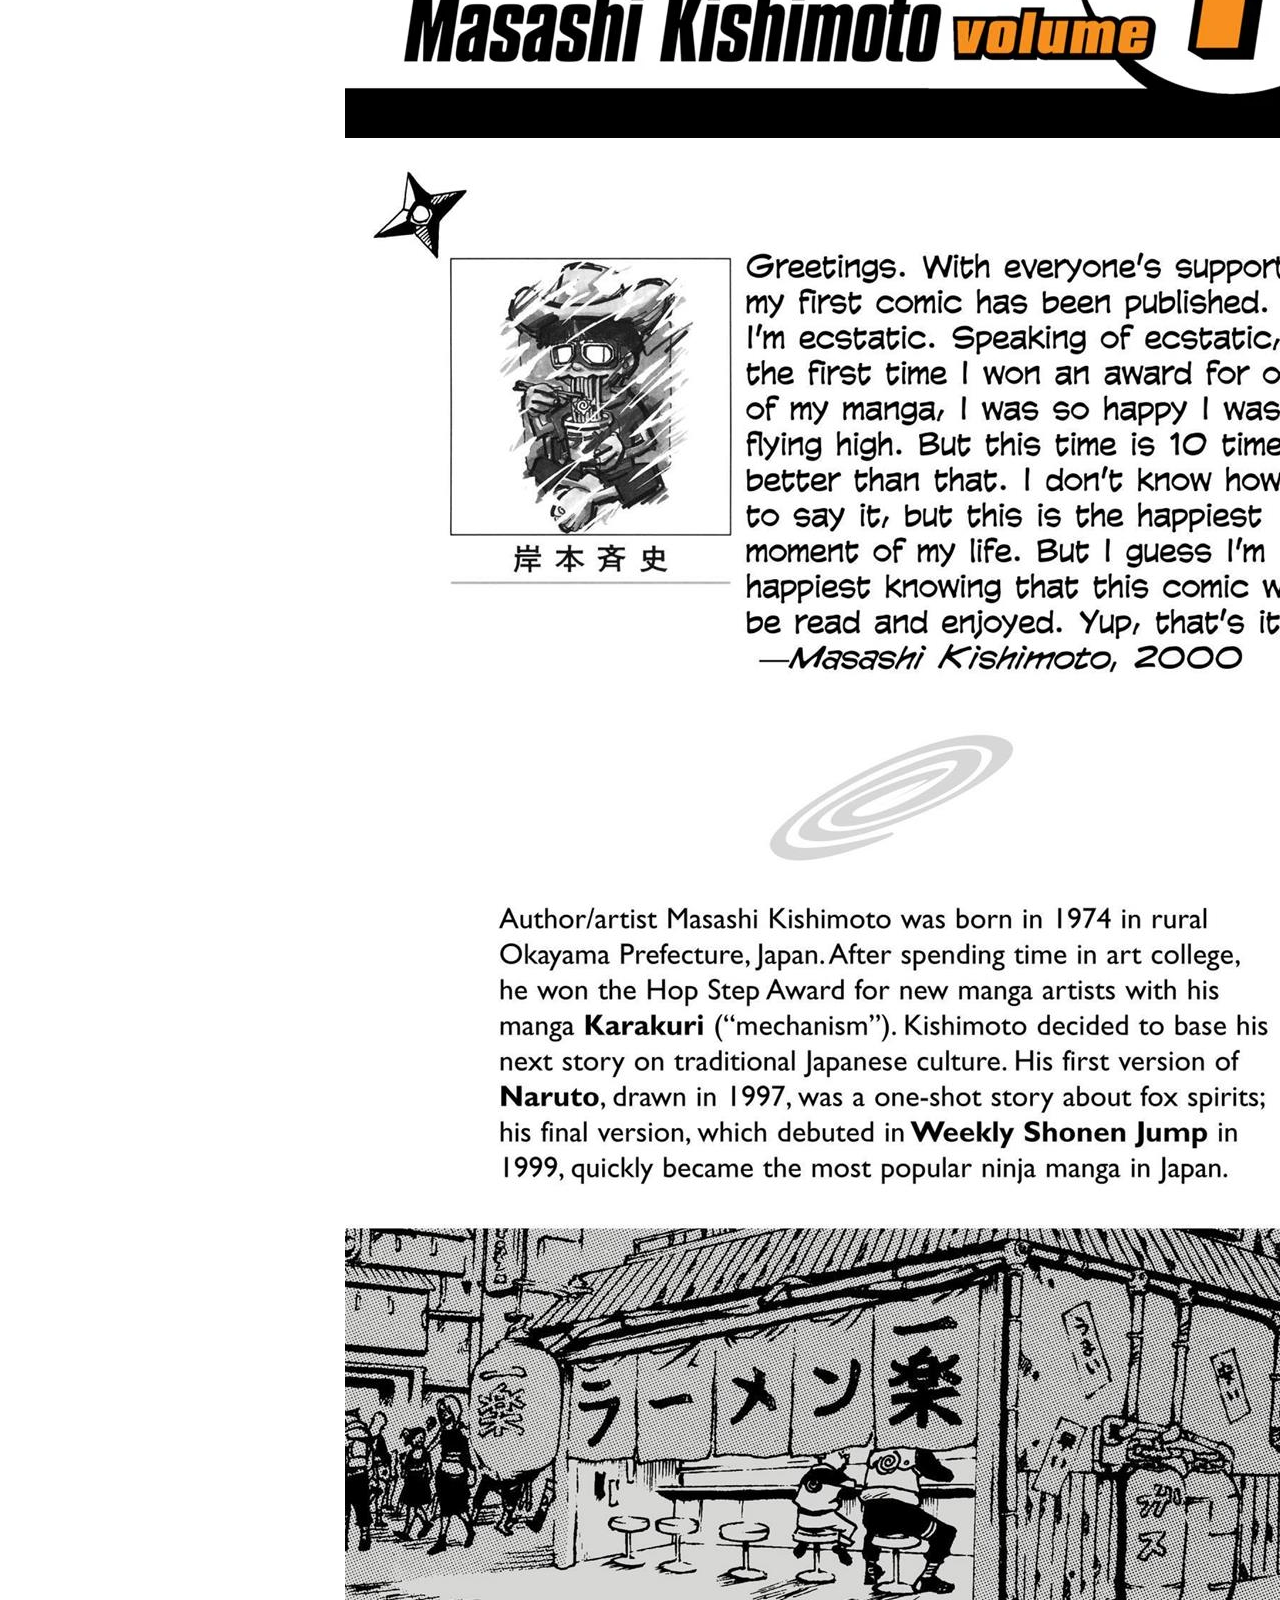
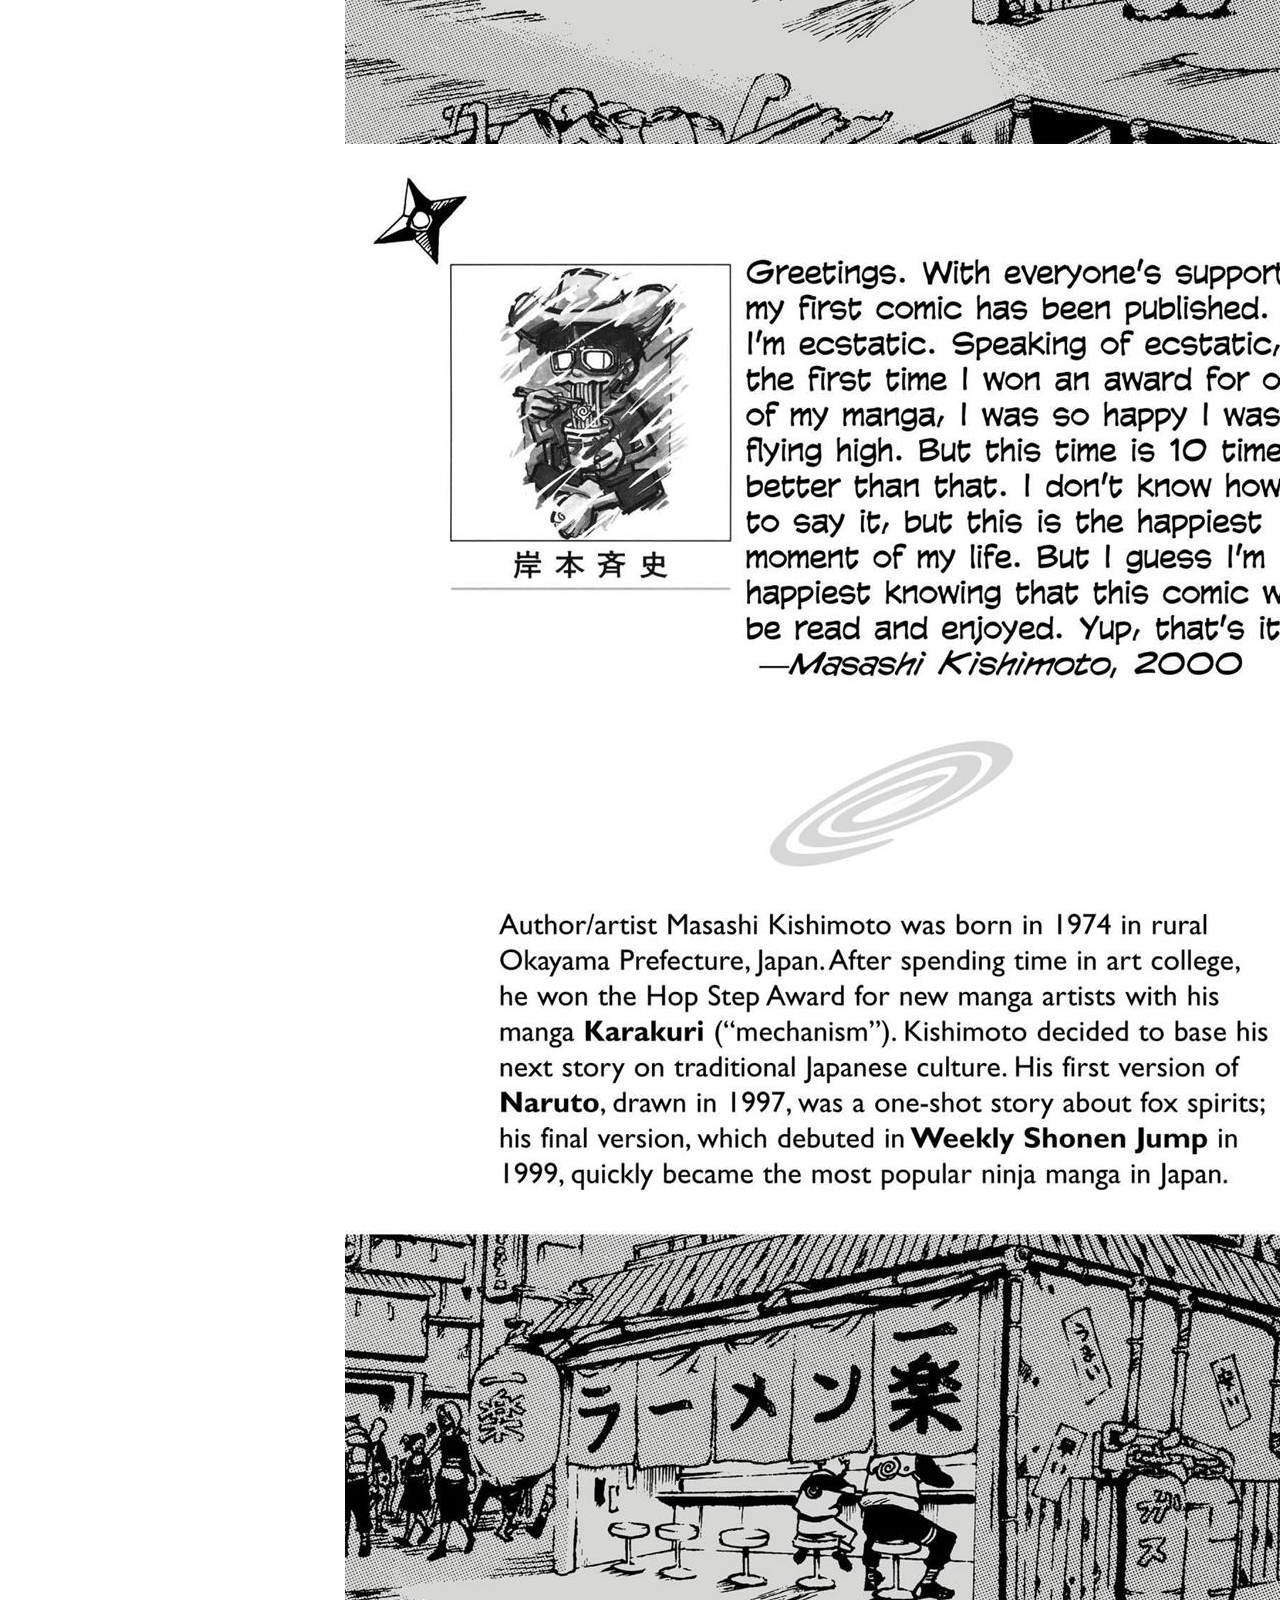
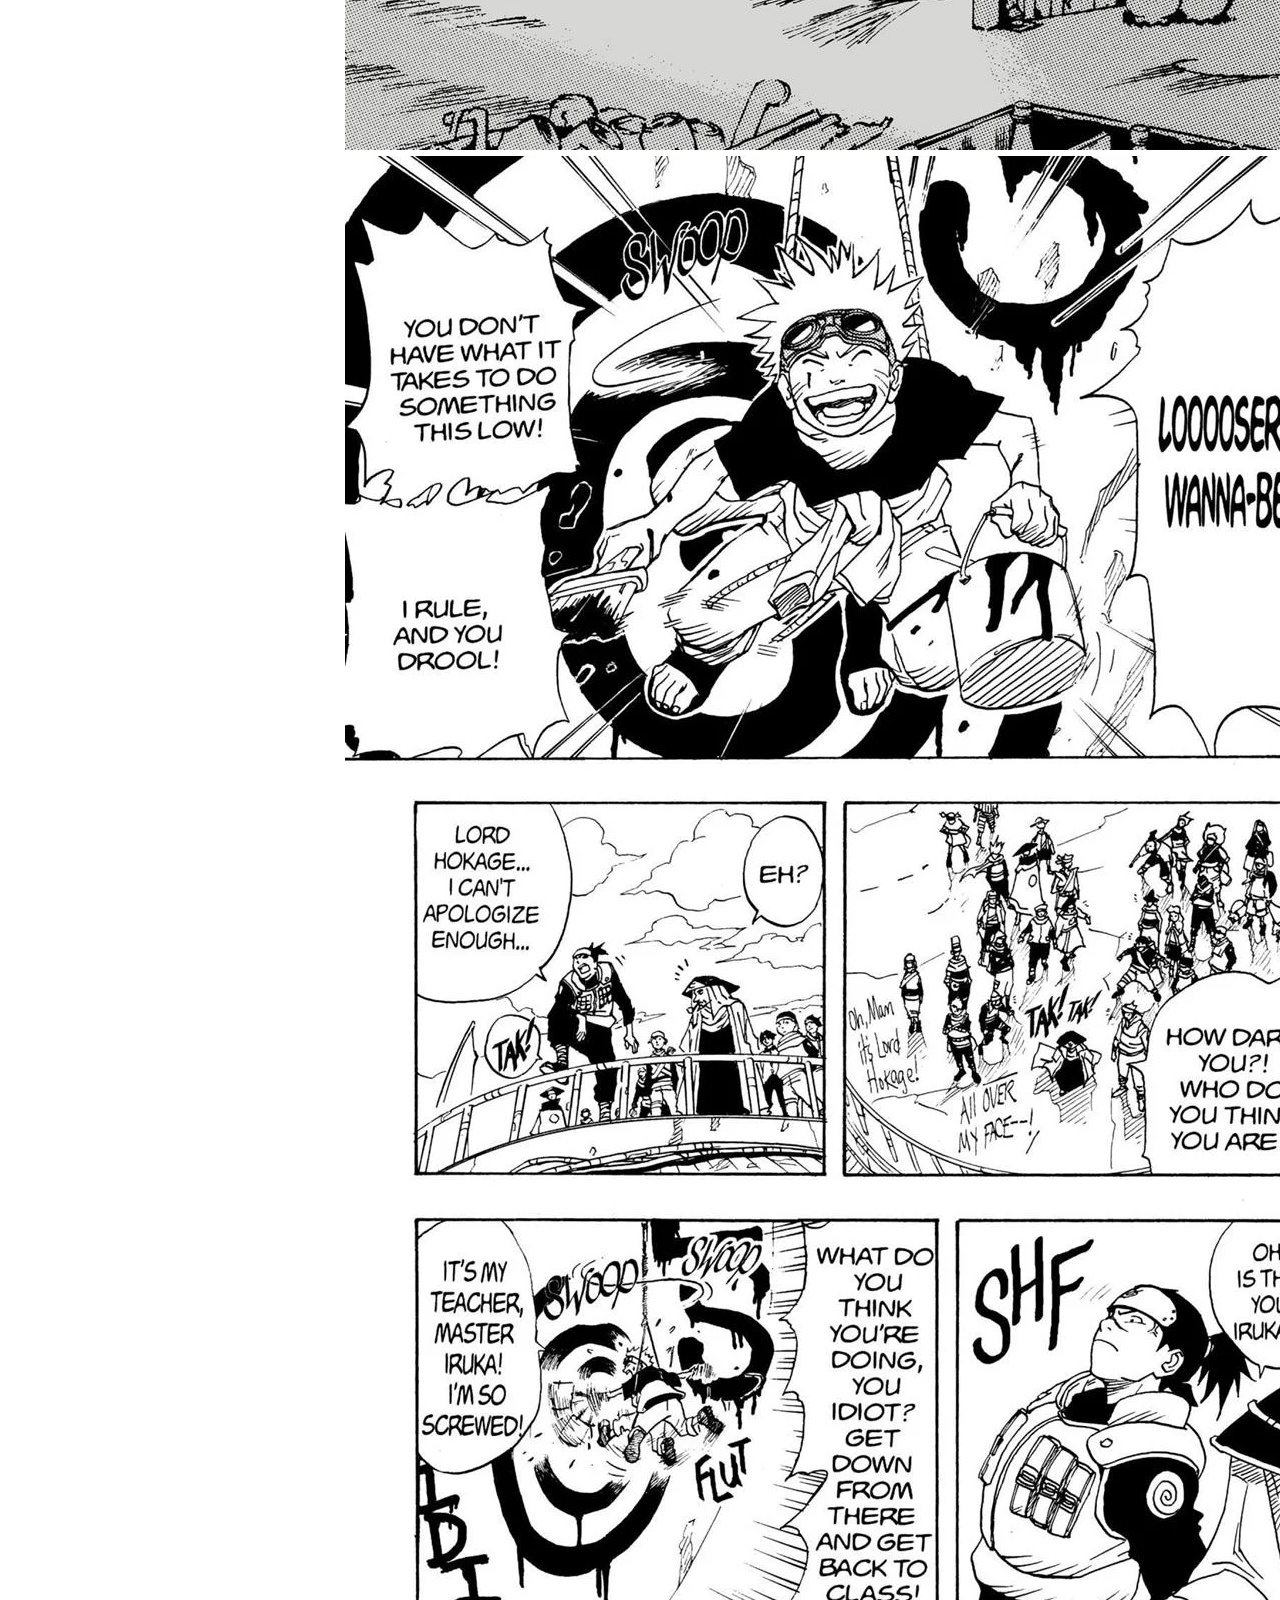
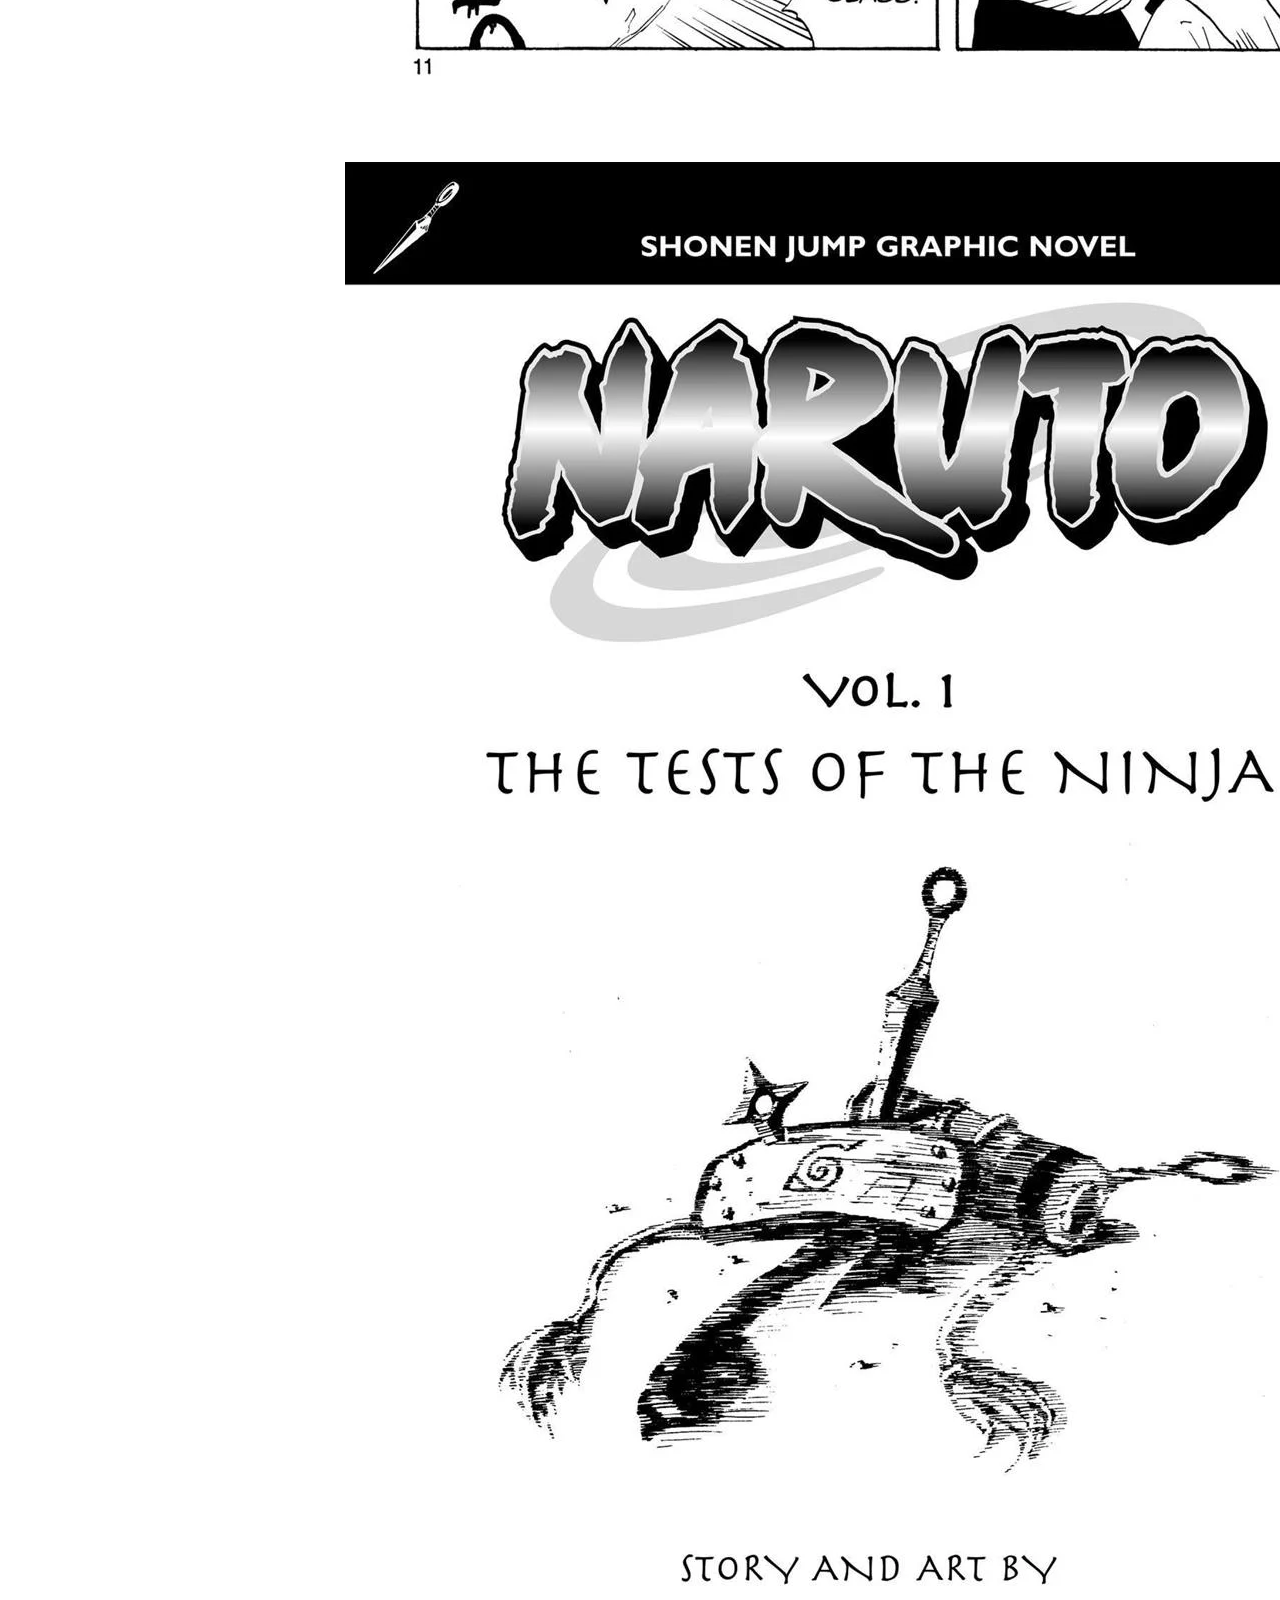
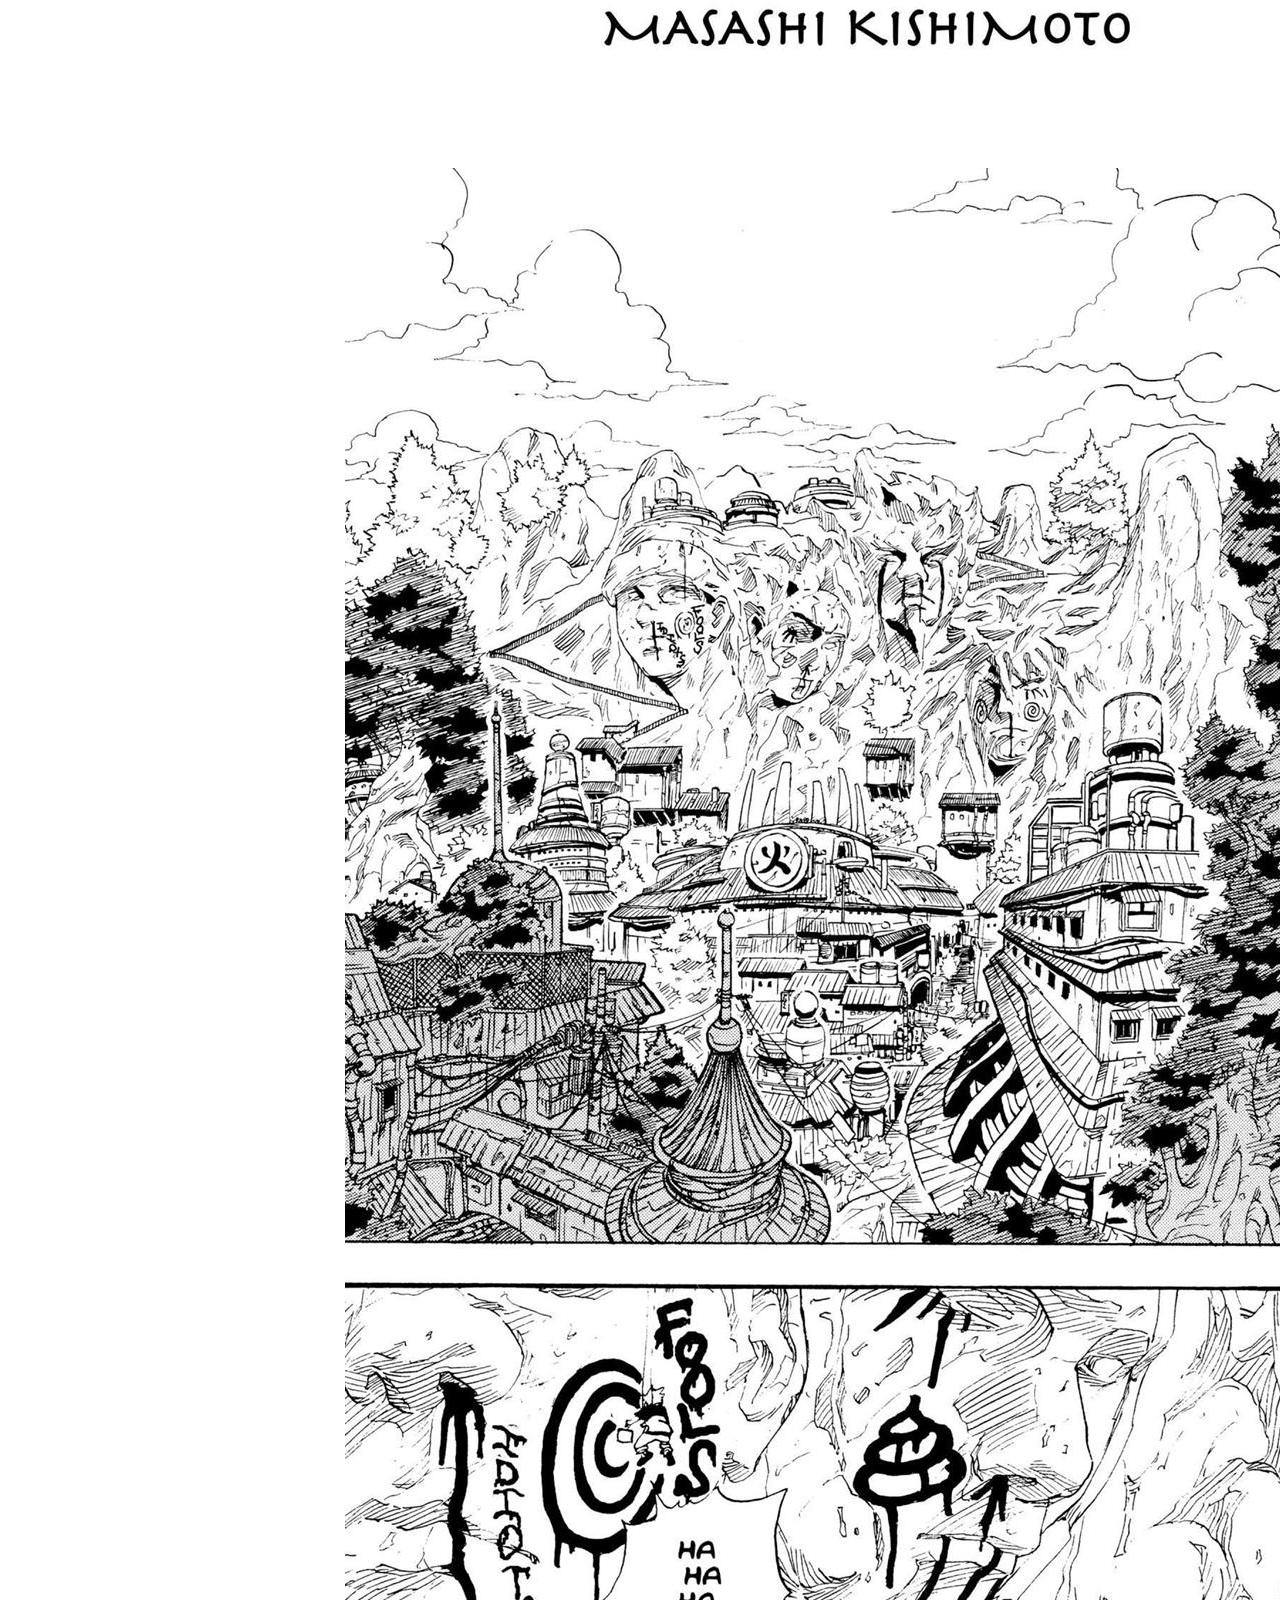
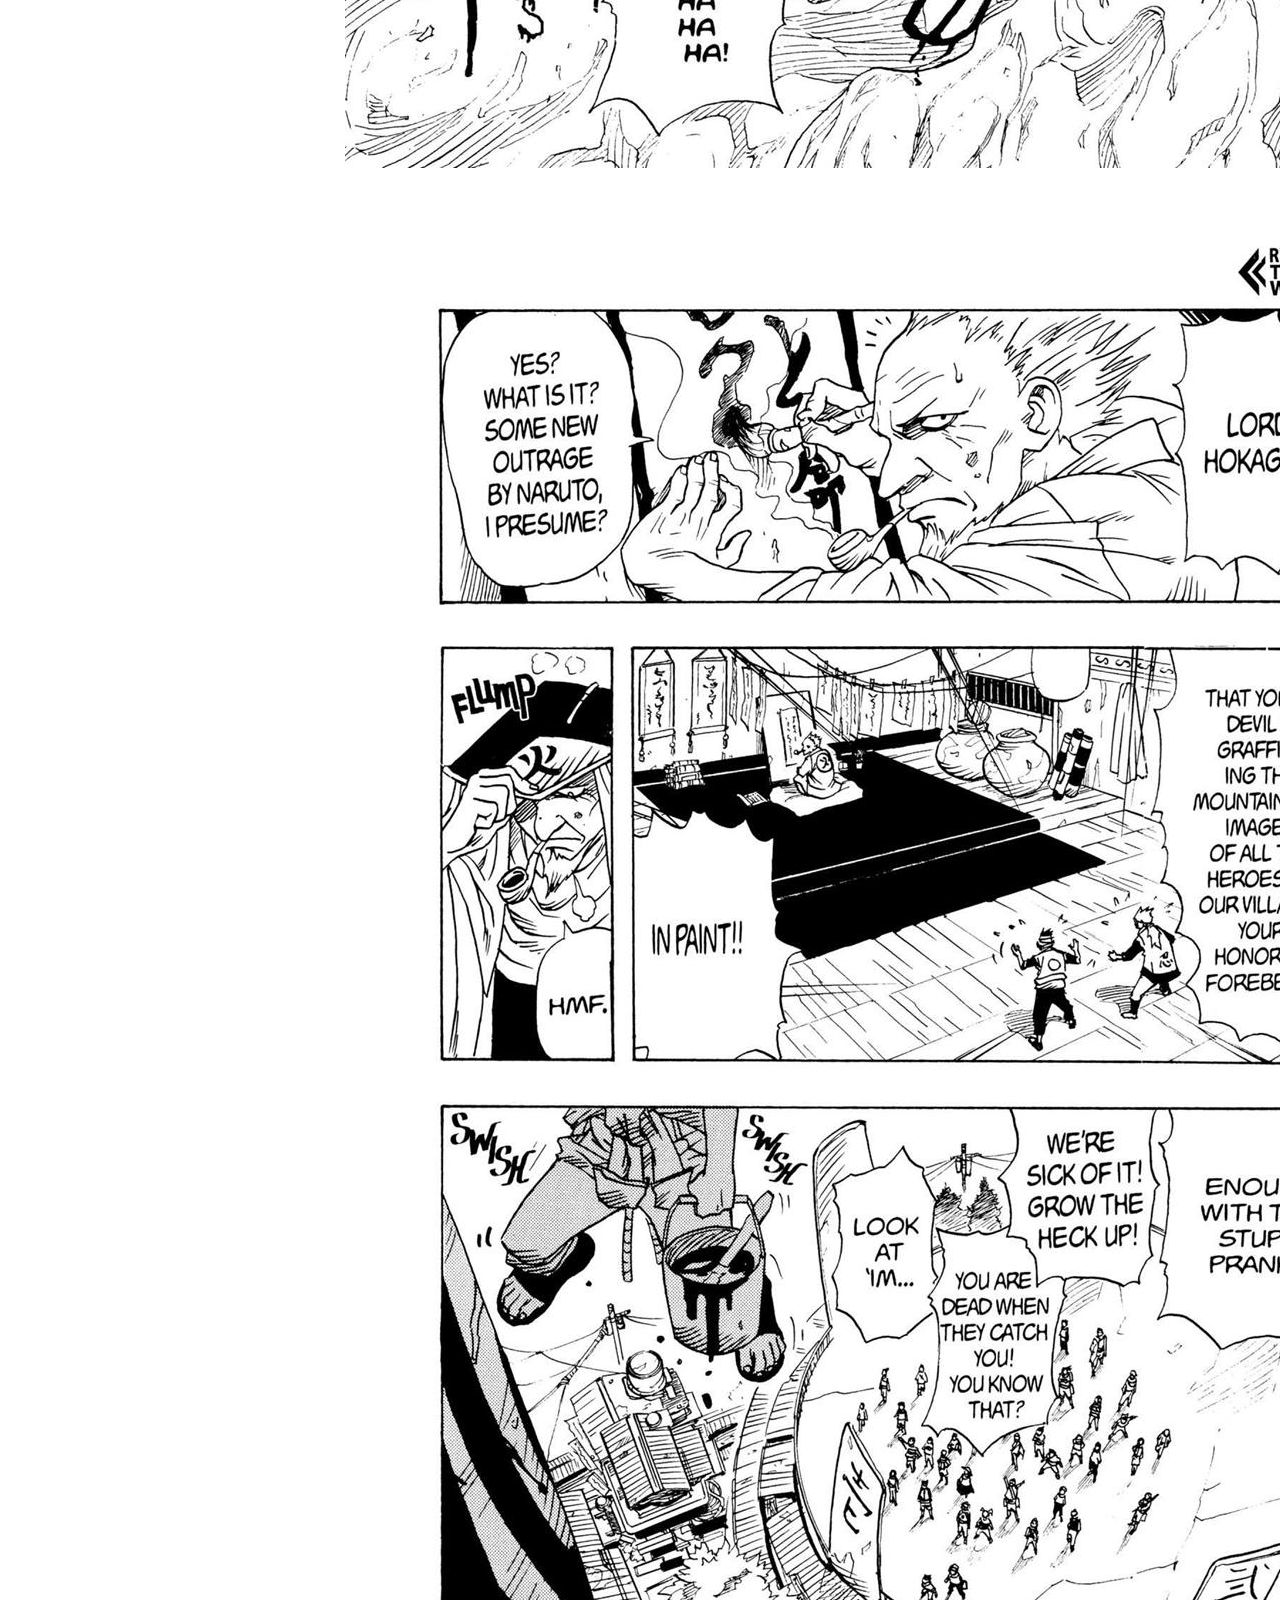
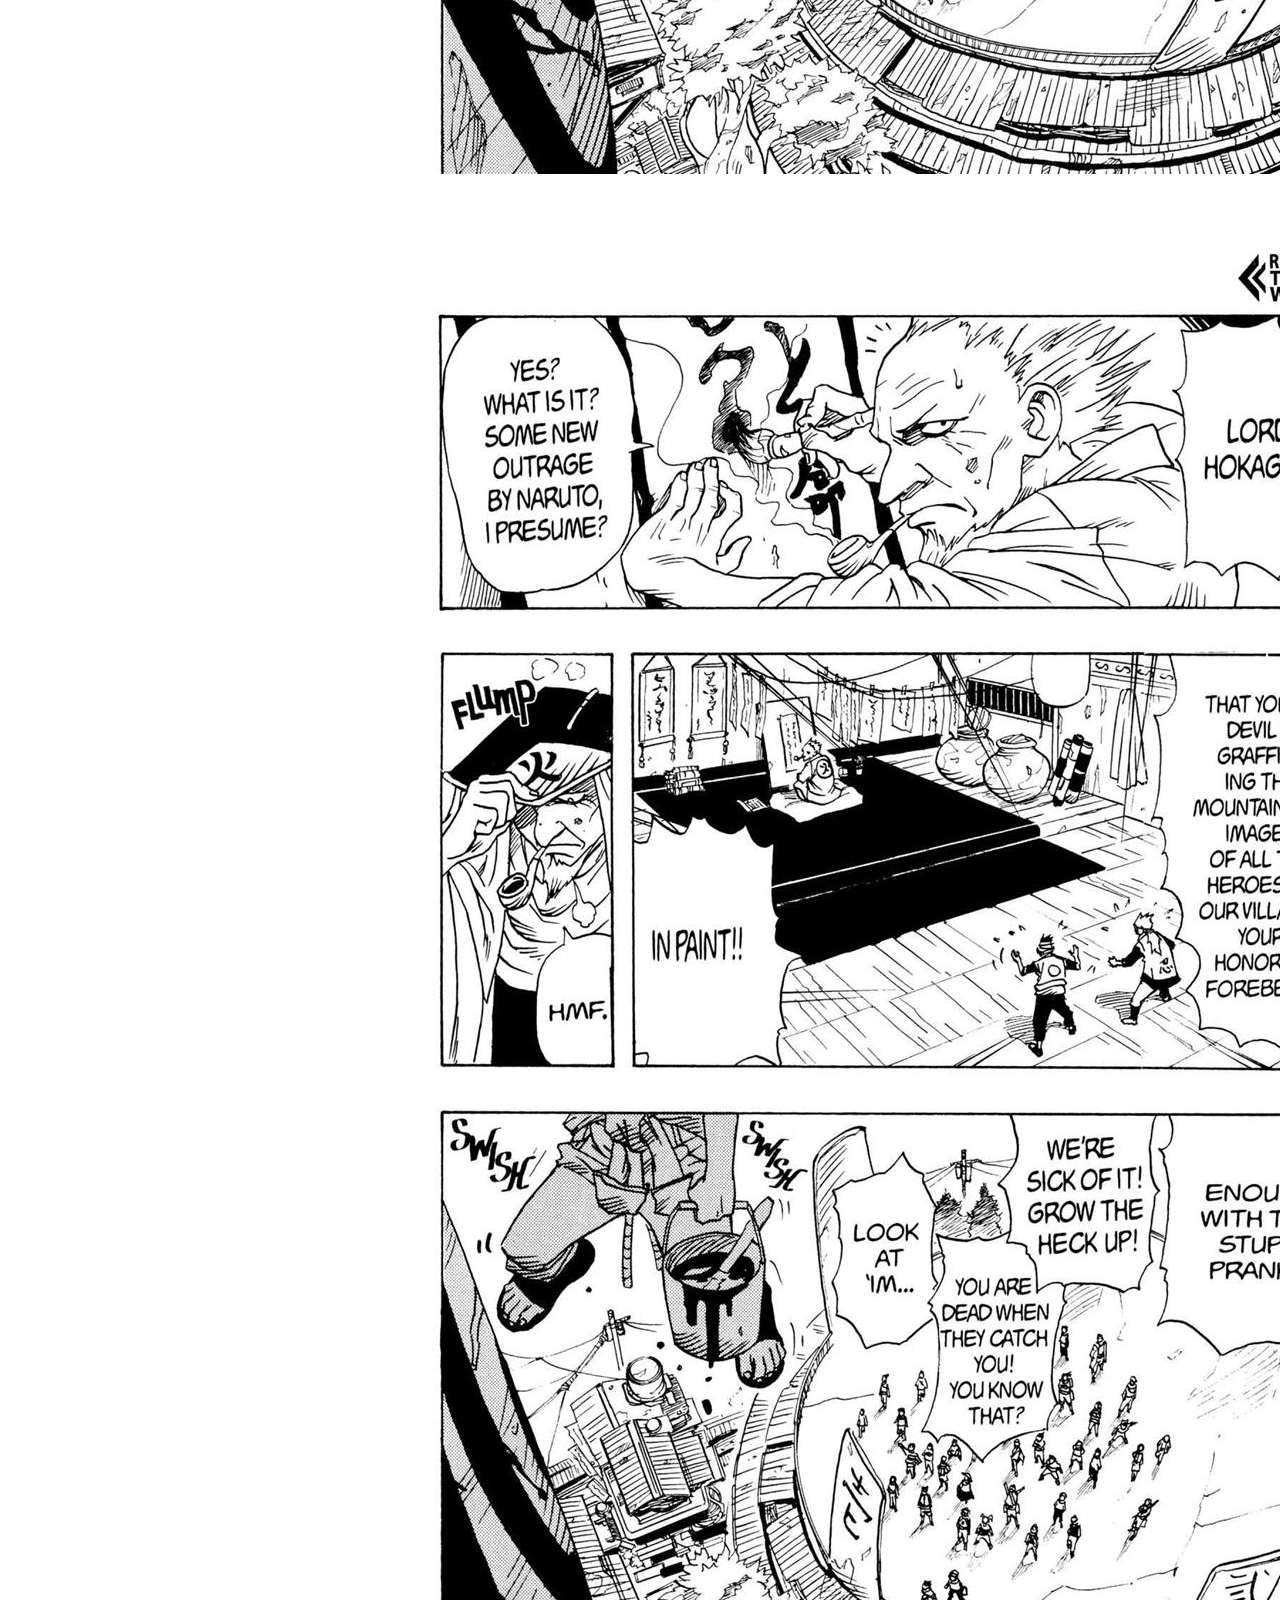
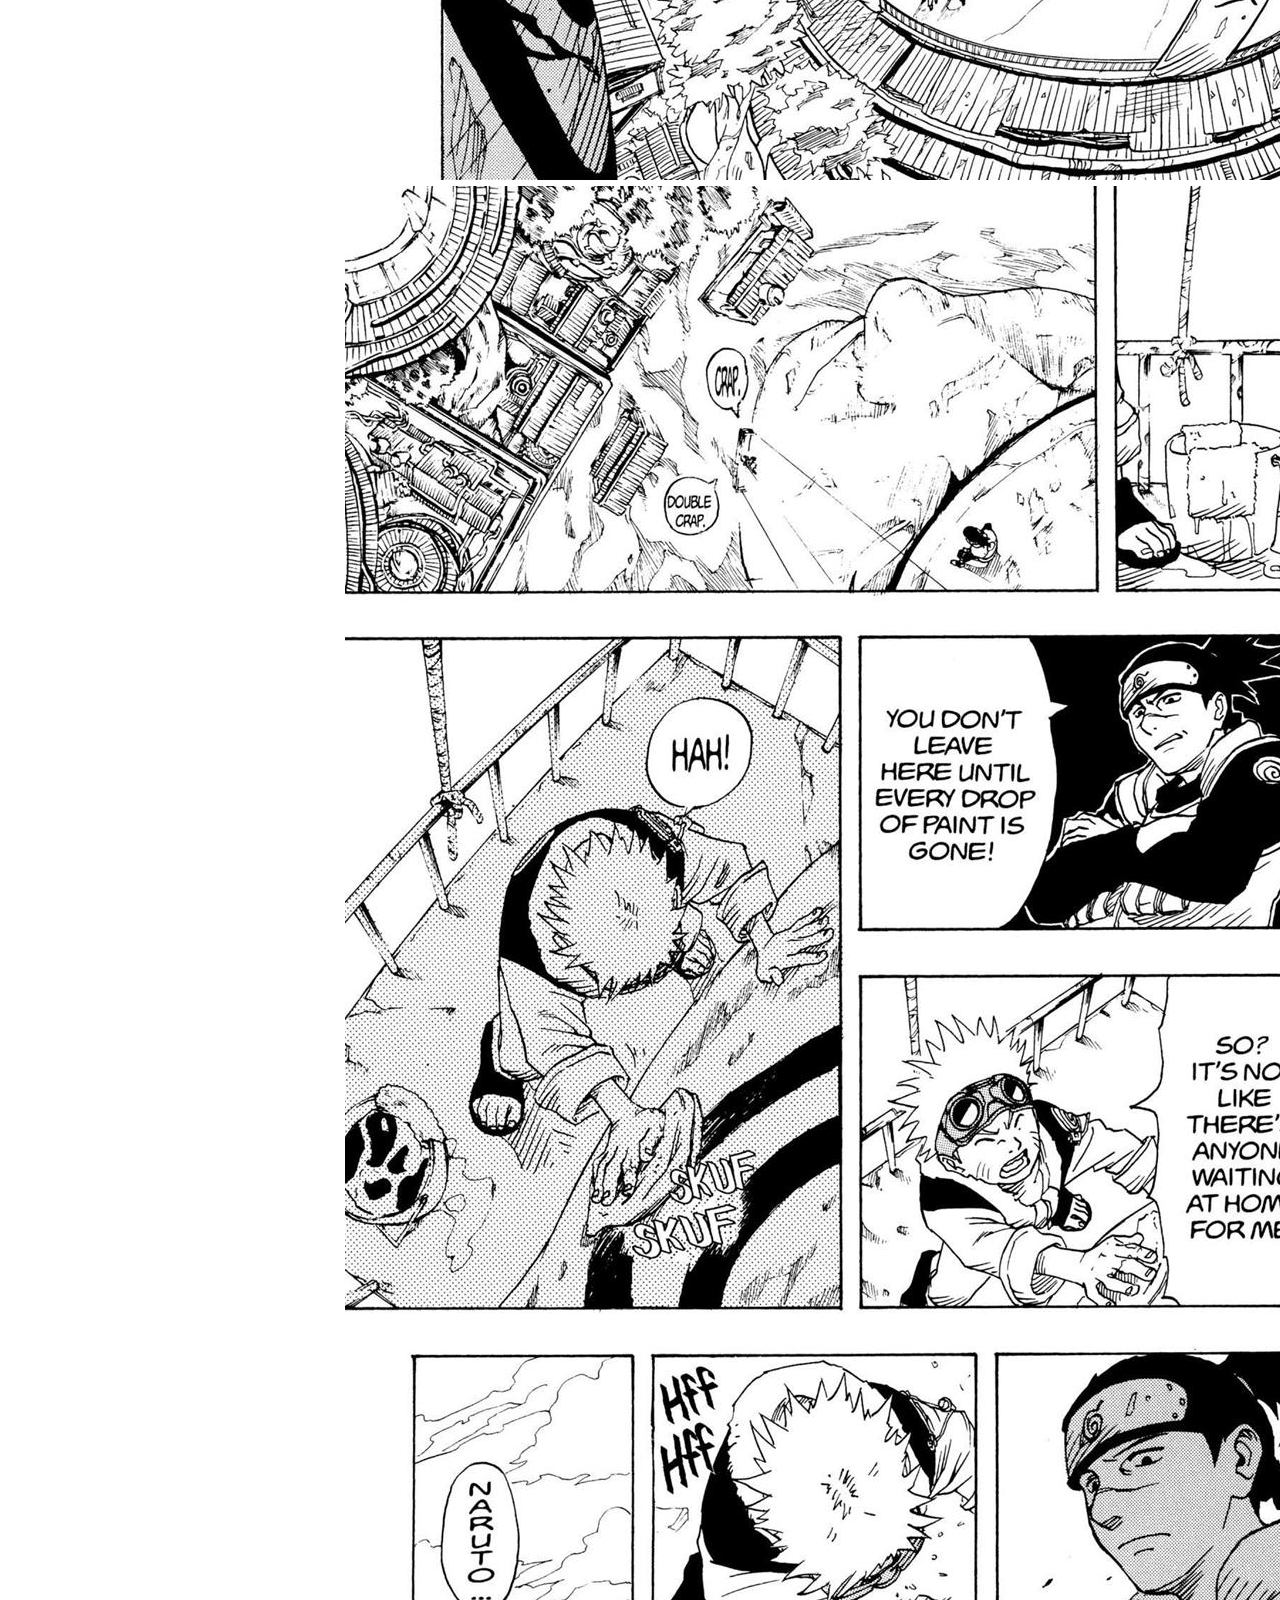
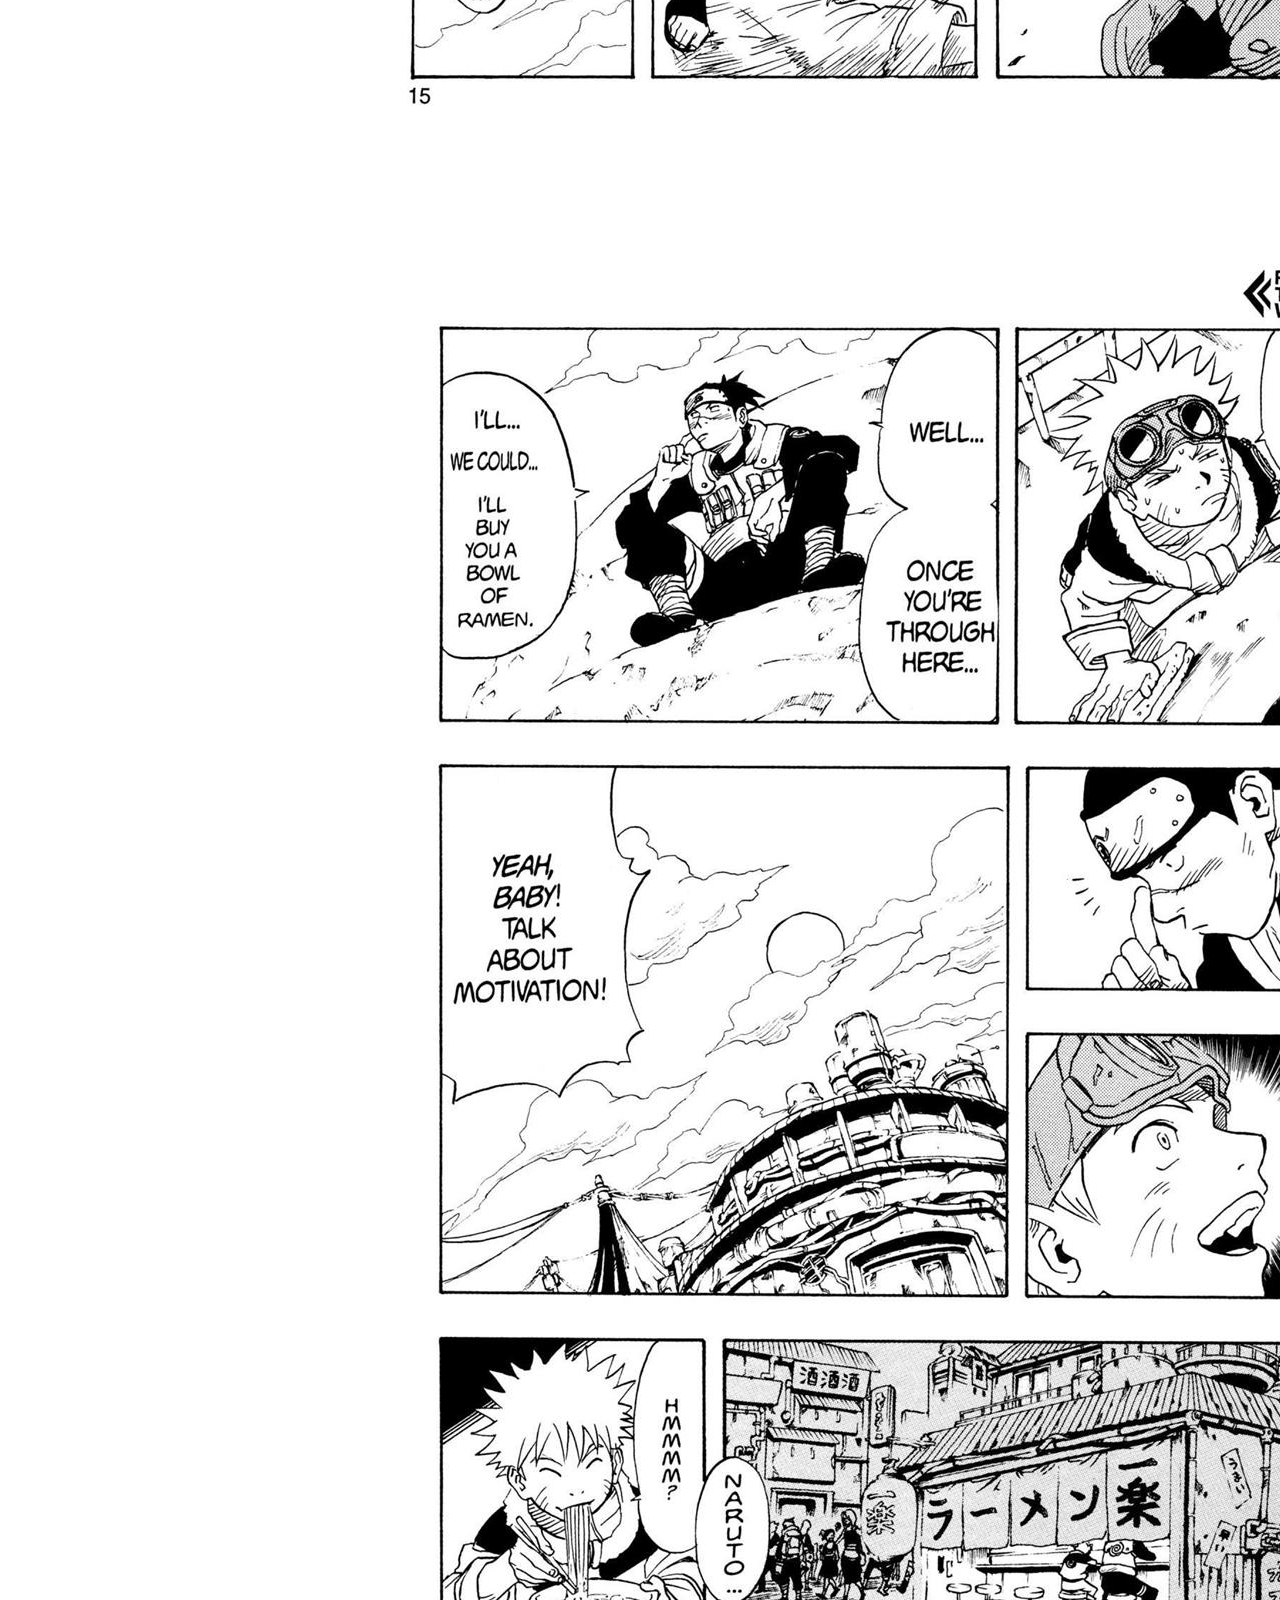
<file: naruto.html>
<!DOCTYPE html>
<html lang="en">

<head>
    <meta charset="UTF-8">
    <meta http-equiv="X-UA-Compatible" content="IE=edge">
    <meta name="viewport" content="width=device-width, initial-scale=1.0">
    <link rel="shortcut icon" href="images/favicon-16x16.png" type="image/x-icon">
    <link rel="stylesheet" href="https://cdnjs.cloudflare.com/ajax/libs/font-awesome/4.7.0/css/font-awesome.min.css">
    <link rel="stylesheet" href="css/naruto.css">
    <title>e-Book Oasis</title>
</head>

<body>
    <div class="page_wrapper">
        <div class="topnav sticky" id="myTopnav">
            <a href="#title" class="active home"> <span>e-Book</span> Oasis</a>
            <a class="act" href="#python">Naruto</a>
            <a class="act" href="#java">Hero Acadmia</a>
            <a class="act" href="#c++">Tokyo Ghoul</a>
            <a class="act" href="Cbook.html">Death note</a>
            <a class="act" href="index.html">Home</a>
            </a>
            <a href="javascript:void(0);" class="icon" onclick="myFunction()">
                <i class="fa fa-bars"></i>
            </a>
        </div>

        <!-- documentation -->
        <nav id="navbar">
            <header>Naruto </header>
            <ul>
                <li><a class="nav-link" href="#1">Naruto poster</a></li>
                <li>
                    <a class="nav-link" href="#What_you_should_already_know">What you should already know</a>
                </li>
                <li>
                    <a class="nav-link" href="#1">Chapter 1</a>
                </li>
                <li><a class="nav-link" href="#2">Chapter 2</a></li>
                <li><a class="nav-link" href="#3">Chapter 3</a></li>
                <li>
                </li>
                <li><a class="nav-link" href="#Reference">Naruto Reference</a></li>
            </ul>
        </nav>

        <!-- naruto reference -->
        <main id="main-doc">
            <section class="main-section" id="introduction">
                <header>Poster</header>
                <article>
                    <img id="1" src="naruto/0-FqgjavkPlZ7lY.png" alt="poster">
                    <img src="naruto/1-imibSFqlnjBjX (1).png" alt="day1">
                    <img src="naruto/1-imibSFqlnjBjX.png" alt="day2">
                    <img src="naruto/10-vR_dF2zwf3dv3.webp" alt="day3">
                    <img src="naruto/3-V3rRQ4SQB4wJK.webp" alt="day4">
                    <img id="2" src="naruto/8-kU0QA5dgYk_27.png" alt="day5">
                    <img src="naruto/9-jIj5HwgUE4Ydm (1).png" alt="day6">
                    <img src="naruto/9-jIj5HwgUE4Ydm.png" alt="day7">
                    <img src="naruto/14-uVbySFJZP8Fc6.png" alt="day8">
                    <img src="naruto/15-WdCYENPwb-Hik.png" alt="day9">
                    <img id="3" src="naruto/16-CRB0EscjH9mmV.png" alt="day10">
                    <img src="naruto/17-OAFQK7fpQ2CmG.png" alt="day11">
                    <img src="naruto/18-6F2RNxBnV8t7z.webp" alt="day12">
                </article>
            </section>
        </main>
        <a href="https://comick.fun/comic/naruto" target="_blank">Comick</a>
        <section class="w31-copyright text-center">
            <div class="container">
              <p class="copy-footer-29">copyright &copy; by nagesh kalburgi</p>
            </div>
          </section>
    </div>
    <script src="javascript/index.js"></script>
</body>

</html>
</file>
<file: css/style.css>
@import url('https://fonts.googleapis.com/css2?family=Merriweather:wght@300&family=Montserrat:wght@700&family=Roboto+Serif&display=swap');



* {
    box-sizing: border-box;
    margin: 0;
    padding: 0;
    font-family: 'Merriweather', serif;
}



/* logo */

#image_logo{
    display: inline-block;
    padding: 12px 25px;
    color: white;
    margin: 0;
    font-family: 'Montserrat', sans-serif;
}

span {
    color: #116A7B;
    font-family: 'Montserrat', sans-serif;
}

/* navbar
 */
.flex_navbar ul {
    list-style-type: none;
    margin: 0px;
}

.flex_navbar ul li {
    text-decoration: none;
    display: inline-block;
    color: #fff;
}

.flex_navbar {
    display: flex;
    justify-content: space-between;
    align-items: center;
    background-color: #8EA7E9;
}

.flex_navbar ul li a {
    font-family: sans-serif;
    font-size: large;
    padding: 12px 25px;
    gap: 5px;
    font-weight:bold;
    color: #164B60;
    text-decoration: none;
}

.flex_navbar ul li a:hover {
    color: #F7C04A;
    transition: .3s;
}

/* carsouel */
.carousel-inner img {
    width: 100%;
    height: 700px;
    
}


/* mediaquery */
@media (max-width:900px) {

    .row_section {
        display: flex;
        flex-wrap: wrap;
    }
    .column1 {
        flex: 50%;
    }
}


/* programming book section  */
#book_heading {
    background-color: #04ADDB;
    color: white;
    margin: 0;
    padding: 80px 0 0px 50px;
    font-family: 'Times New Roman', Times, serif;
}

.row_section {
    padding: 50px 0 50px 0;
    display: flex;
    justify-content: space-around;
    align-items: center;
    background-color: #04ADDB;
    z-index: -1;
}

.column1 {
    width: 20%;
    box-shadow: 0 4px 8px 0 rgba(241, 235, 235, 0.364), 0 6px 20px 0 rgba(0, 0, 0, 0.19);
    background-color: white;
    border-radius: 10px;
}


.column1 a img {
    width: 70%;
    height: 250px;
    padding: 20px 30px;
    margin: 10px auto;
    display: block;
}

.desc h2 {
    width: 60%;
    background-color: #0F6292;
    border-radius: 10px;
    text-align: center;
    margin: 30px auto;
    color: #fff;
    font-size: 20px;
    cursor: pointer;
}

.desc h2 a {
    text-decoration: none;
    color: white;
    display: block;
    padding: 10px;

}

.desc h2:hover {
    color: #fff;
    background-color: #ea1538;
}

#color1 {
    background-color: orange;
}

#color1 img:hover {
    box-shadow: 0 4px 8px 0 rgba(0, 0, 0, 0.2), 0 6px 20px 0 rgba(0, 0, 0, 0.19);

}

/* about_us section */
.about_us {
    margin: 30px;
    padding: 100px 0px 0px;
    display: flex;
    justify-content: center;
    align-items: center;
}

.about_us::after {
    content: "";
    clear: both;
    display: table;
  }

.my_image {
    padding-left: 30px;
}

.my_image img {
    width: 250px;
    padding: 0px 0px;
}

.image_desc {
    text-align: left;
    margin: 0px 30px;
    padding: 0px 80px;
    font-family: Verdana, Geneva, Tahoma, sans-serif;
}

.about_us2 {
    margin: 30px;
    padding: 100px 0px 0px;
    display: flex;
    justify-content: center;
    align-items: center;
}

.about_us2::after {
    content: "";
    clear: both;
    display: table;
  }

.image_desc2 {
    text-align: left;
    margin: 0px 30px;
    padding: 0px 80px;
    font-family: Verdana, Geneva, Tahoma, sans-serif;
}

.my_image2 {
    padding-right: 30px;
}

.my_image2 img {
    width: 250px;
    padding: 0px 0px;
}


/* membership plans */
.price {
    font-size: 40px;
    font-weight: bolder;
    padding-top: 20px;
}

.plan_h3 {
    margin: 0 auto;
    text-align: center;
    background-color: rgb(39, 38, 38);
    text-transform: uppercase;
    font-size: 30px;
    font-weight: bolder;
    color: #fff;
    font-family: 'Trebuchet MS', 'Lucida Sans Unicode', 'Lucida Grande', 'Lucida Sans', Arial, sans-serif;
    padding: 30px 0 20px 0;
}

.fcontainer {
    background-color: rgb(39, 38, 38);
    margin: 0 auto;
    display: flex;
    justify-content: center;
    padding: 14px 20px;
    flex-wrap: wrap;
}
.fcontainer span{
    color: white;
}
b{
    color: #43E807;
}

.box1 {
    text-align: center;
    margin: 0 auto;
    border-radius: 25px;
    margin: 8px 0;
    margin-right: 30px;
    position: relative;
    width: 300px;
    padding:0 0 30px 0;
    background-image: linear-gradient( 83.2deg,  rgba(150,93,233,1) 10.8%, rgba(99,88,238,1) 94.3% );
    border: 2px solid #000; 
    overflow: hidden;    
}

/* hover box */
.hover_box:hover {
    background-image: linear-gradient(to top, #d16ba5, #c777b9, #ba83ca, #aa8fd8, #9a9ae1, #8aa7ec, #79b3f4, #69bff8, #52cffe, #41dfff, #46eefa, #5ffbf1);
    cursor: pointer;
}

.box1 h3 {
    overflow: hidden;
    color: black;
    text-align: center;
    padding-top: 5px;
    font-weight: bolder;
    text-transform: uppercase;
    font-family: Verdana, Geneva, Tahoma, sans-serif;
}

/* changes */
.box1 h3 {
    background-color: rgb(209, 200, 200,0.3);
    padding: 10px;
}

.list_item {
    list-style-type: none;
    padding-top: 30px;
}

.plan_item_list {
    padding: 3px 0;
    font-family: Arial, Helvetica, sans-serif;
    text-transform: capitalize;
}

/* button */
.btn2 {
    width: 60%;
    background-color: #0F4CDC;
    border-radius: 10px;
    text-align: center;
    margin: 0px auto;
    padding: 3px;
    color: #fff;
    font-size: 20px;
    cursor: pointer;
}

.btn2:hover {
    color: #fff;
    background-color: green;
}

/* footer section */

.footer_section {
    margin: 0;
}

.contact_us {
    padding-bottom: 20px;
}

.contact_us header {
    padding-top: 30px;
    text-align: center;
    font-family: Verdana, Geneva, Tahoma, sans-serif;
    font-weight: bold;
    text-transform: uppercase;
    font-size: large;
}

.contact_us ul {
    list-style-type: none;
    justify-content: center;
    align-items: center;
    display: flex;
}

.contact_us ul li a img  {
    box-shadow: 0 4px 8px 0 rgba(62, 57, 57, 0.777), 0 6px 20px 0 rgba(65, 61, 61, 0.777);
    border-radius: 50%;
}

.contact_us ul li {
    display: inline-block;
    padding:40px 15px 20px 15px;
}

.footer_desc {
    text-align: center;
    background-color: #112B3C;
}

.footer_desc h2 {
    margin: 0;
    color: white;
    font-size: large;
    text-transform: uppercase;
    padding: 15px 0;
}
</file>
<file: css/Cbook.css>
@import url('https://fonts.googleapis.com/css2?family=Merriweather:wght@300&family=Montserrat:wght@700&family=Roboto+Serif&display=swap');

* {
  margin: 0;
  padding: 0;
  text-decoration: none;
  font-family: Verdana, sans-serif;
}

html,body {
  min-width: 290px;
  color: #4d4e53;
  background-color: #ffffff;
  font-family: 'Open Sans', Arial, sans-serif;
  line-height: 1.5;
  margin: 0;
  font-family: Verdana, sans-serif;

  }
  
  .topnav {
    overflow: hidden;
    background-color: #8EA7E9;
    z-index: 2;
    margin-bottom: 50px;
  }

  /* .flex_navbar {
    display: flex;
    justify-content: space-between;
    align-items: center;
    background-color: #8EA7E9;
} */
  
  .topnav .home {
    float: left;
    display: block;
    color: #ddd;
    text-align: center;
    padding: 14px 16px;
    text-decoration: none;
    font-size: 25px;
    font-family: 'Montserrat', sans-serif;
  }
  
span {
    color: #116A7B;
    font-family: 'Montserrat', sans-serif;
}


  .topnav a {
    float: right;
    display: block;
    color: #ddd;
    text-align: center;
    padding: 18px 16px;
    text-decoration: none;
    font-size: 18px;
  }
  
  
  .topnav .act:hover {
    background-color: black;
    color: white;
  }
  

  .topnav .act.active {
    background-color: green;
    color: white;
  }
  
  .topnav .icon {
    display: none;
  }

  
  @media screen and (max-width: 600px) {
    .topnav a:not(:first-child) {display: none;}
    .topnav a.icon {
      float: right;
      display: block;
    }
  }
  
  @media screen and (max-width: 600px) {
    .topnav.responsive {position: relative;}
    .topnav.responsive .icon {
      position: absolute;
      right: 0;
      top: 0;
    }
    .topnav.responsive a {
      float: none;
      display: block;
      text-align: left;
    }
  }

  /* verical navbar */

  #navbar {
    position: fixed;
    min-width: 290px;
    text-align:center;
    left: 0px;
    width: 300px;
    height: 100%;
    border-right: solid;
    border-color: rgba(0, 22, 22, 0.4);
  }

  header {
    color:black;
    margin: 10px;
    text-align: center;
    font-size: 1.8em;
    font-weight: thin;
  }
  
  #main-doc header {
    font-family: 'Dosis', sans-serif;
    font-size: 35px;
    color:#3498DB;
    text-align: left;
    margin: 0px;
  }
  
  #navbar ul {
    height: 88%;
    padding: 0;
    overflow-y: auto;
    overflow-x: hidden;
  }
  
  
  #navbar li {
    color: #4d4e53;
    border-top: 1px solid;
    list-style: none;
    position: relative;
    width: 100%;
  }
  
  #navbar a {
    display: block;
    padding: 10px 30px;
    color: #4d4e4d;
    font-weight:520;
    text-decoration: none;
    cursor: pointer;
  }

  #navbar li a:hover:not(.active) {
    background-color: #555;
    color: white;
  }

  #navbar li a.active {
    background-color: #04AA6D;
    color: white;
  }
  /*-----------------Main-Section-------------------------*/
  #main-doc {
    position: absolute;
    top: 50px;
    margin-left: 310px;
    padding: 20px;
    margin-bottom: 110px;
  }
  
  section article {
    color: #4d4e53;
    margin: 15px;
    font-size: 0.96em;
  }
  
  section li {
    margin: 15px 0px 0px 20px;
  }


    
  code {
    display: block;
    text-align: left;
    white-space: pre-line;
    position: relative;
    word-break: normal;
    word-wrap: normal;
    line-height: 2;
    background-color: #f7f7f7;
    padding: 15px;
    margin: 10px;
    border-radius: 5px;
  }
  
  code:hover{
    color:white;
    transition: 1.0s ease;
    background:#28B463;
  }
  
  @media only screen and (max-width: 815px) {
    /* For mobile phones: */
    #navbar ul {
      border: 1px solid;
      height: 207px;
    }

    .sticky {
      position: fixed;
      top: 0;
      width: 100%;
    }
  
    #navbar {
      background-color: white;
      position: absolute;
      padding: 0;
      margin: 0;
      width: 100%;
      max-height: 275px;
      border: none;
      z-index: 1;
      border-bottom: 2px solid;
    }
  
    #main-doc {
      position: relative;
      margin-left: 0px;
      margin-top: 270px;
    }
  }
  
  @media only screen and (max-width: 400px) {
    #main-doc {
      margin-left: -10px;
    }

    .sticky {
      position: fixed;
      top: 0;
      width: 100%;
    }

    code {
      margin-left: -20px;
      overflow: hidden;
      text-overflow: ellipsis; 
      width: 100%;
      padding: 10px;
      padding-left: 10px;
      padding-right: 45px;
      min-width: 233px;
    }
    #main-doc header {
      font-size:25px;
    }
    #navbar header{
      font-size:20px;
      text-align:center;
      box-sizing: border-box;
    }
    #navbar {
      width: 100%;
      max-height: 250px;
    }
  }
  

  .sticky {
    position: fixed;
    top: 0;
    width: 100%;
  }
</file>
<file: css/naruto.css>
@import url('https://fonts.googleapis.com/css2?family=Merriweather:wght@300&family=Montserrat:wght@700&family=Roboto+Serif&display=swap');

* {
  margin: 0;
  padding: 0;
  text-decoration: none;
  font-family: Verdana, sans-serif;

}

html,body {
  min-width: 290px;
  color: #4d4e53;
  background-color: #ffffff;
  font-family: 'Open Sans', Arial, sans-serif;
  line-height: 1.5;
  margin: 0;
  font-family: Verdana, sans-serif;
  }
  
  .topnav {
    overflow: hidden;
    background-color: #8EA7E9;
    z-index: 2;
    margin-bottom: 50px;
  }
  
  .topnav .home {
    float: left;
    display: block;
    color: #ddd;
    text-align: center;
    padding: 14px 16px;
    text-decoration: none;
    font-size: 25px;
    font-family: 'Montserrat', sans-serif;
  }
  
  span {
    color: #116A7B;
    font-family: 'Montserrat', sans-serif;
}
  .topnav a {
    float: right;
    display: block;
    color: #ddd;
    text-align: center;
    padding: 18px 16px;
    text-decoration: none;
    font-size: 18px;
  }
  
  
  .topnav .act:hover {
    background-color: black;
    color: white;
  }
  

  .topnav .act.active {
    background-color: green;
    color: white;
  }
  
  .topnav .icon {
    display: none;
  }

  
  @media screen and (max-width: 600px) {
    .topnav a:not(:first-child) {display: none;}
    .topnav a.icon {
      float: right;
      display: block;
    }
  }
  
  @media screen and (max-width: 600px) {
    .topnav.responsive {position: relative;}
    .topnav.responsive .icon {
      position: absolute;
      right: 0;
      top: 0;
    }
    .topnav.responsive a {
      float: none;
      display: block;
      text-align: left;
    }
  }

  /* verical navbar */

  #navbar {
    position: fixed;
    min-width: 290px;
    text-align:center;
    left: 0px;
    width: 300px;
    height: 100%;
    border-right: solid;
    border-color: rgba(0, 22, 22, 0.4);
  }

  header {
    color:black;
    margin: 10px;
    text-align: center;
    font-size: 1.8em;
    font-weight: thin;
  }
  
  #main-doc header {
    font-family: 'Dosis', sans-serif;
    font-size: 35px;
    color:#3498DB;
    text-align: left;
    margin: 0px;
  }
  
  #navbar ul {
    height: 88%;
    padding: 0;
    overflow-y: auto;
    overflow-x: hidden;
  }
  
  
  #navbar li {
    color: #4d4e53;
    border-top: 1px solid;
    list-style: none;
    position: relative;
    width: 100%;
  }
  
  #navbar a {
    display: block;
    padding: 10px 30px;
    color: #4d4e4d;
    font-weight:520;
    text-decoration: none;
    cursor: pointer;
  }

  #navbar li a:hover:not(.active) {
    background-color: #555;
    color: white;
  }

  #navbar li a.active {
    background-color: #04AA6D;
    color: white;
  }

  #main-doc {
    position: absolute;
    top: 50px;
    margin-left: 310px;
    padding: 20px;
    margin-bottom: 110px;
  }
  
  section article {
    color: #4d4e53;
    margin: 15px;
    font-size: 0.96em;
  }

  @media only screen and (max-width: 815px) {
    /* For mobile phones: */
    #navbar ul {
      border: 1px solid;
      height: 207px;
    }

    .sticky {
      position: fixed;
      top: 0;
      width: 100%;
    }
  
    #navbar {
      background-color: white;
      position: absolute;
      padding: 0;
      margin: 0;
      width: 100%;
      max-height: 275px;
      border: none;
      z-index: 1;
      border-bottom: 2px solid;
    }
  
    #main-doc {
      position: relative;
      margin-left: 0px;
      margin-top: 270px;
    }
  }
  
  @media only screen and (max-width: 400px) {
    #main-doc {
      margin-left: -10px;
    }

    .sticky {
      position: fixed;
      top: 0;
      width: 100%;
    }

    code {
      margin-left: -20px;
      overflow: hidden;
      text-overflow: ellipsis; 
      width: 100%;
      padding: 10px;
      padding-left: 10px;
      padding-right: 45px;
      min-width: 233px;
    }
    #main-doc header {
      font-size:25px;
    }
    #navbar header{
      font-size:20px;
      text-align:center;
      box-sizing: border-box;
    }
    #navbar {
      width: 100%;
      max-height: 250px;
    }
  }
  

  .sticky {
    position: fixed;
    top: 0;
    width: 100%;
  }
</file>
